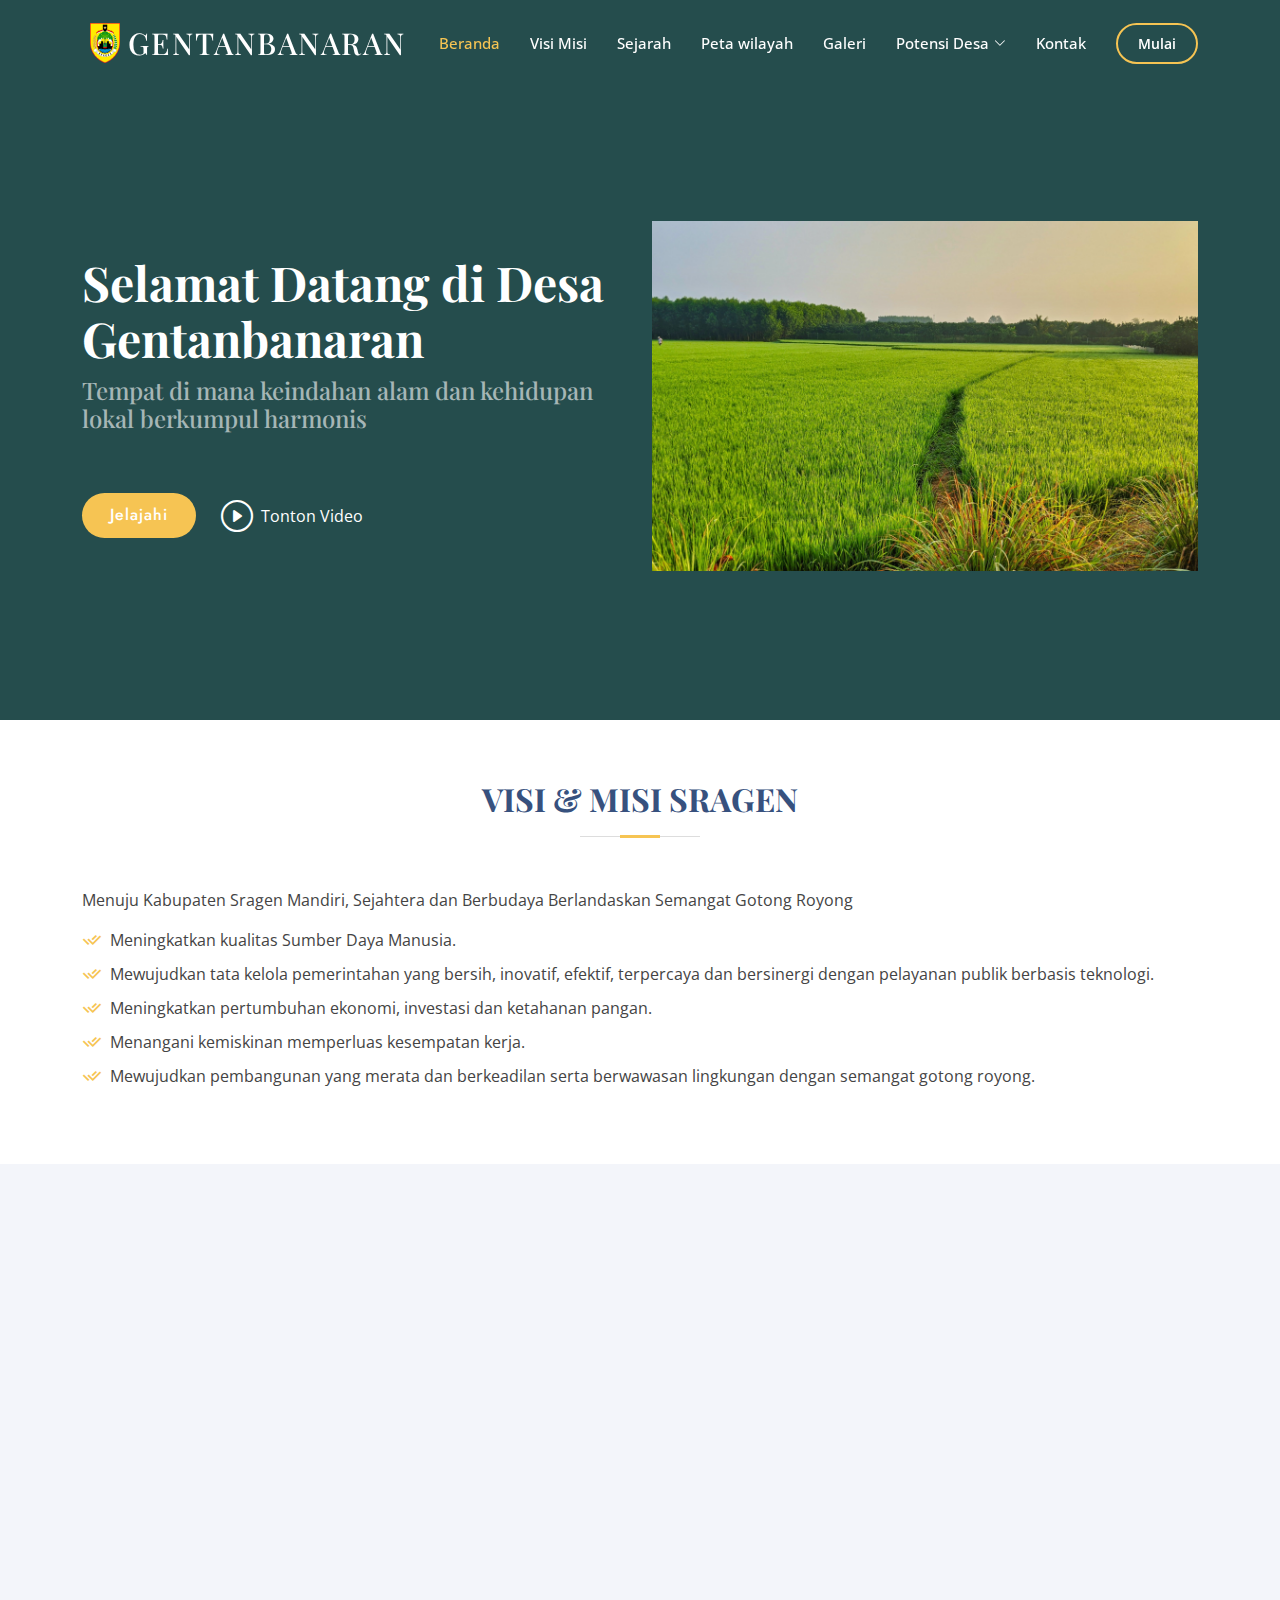
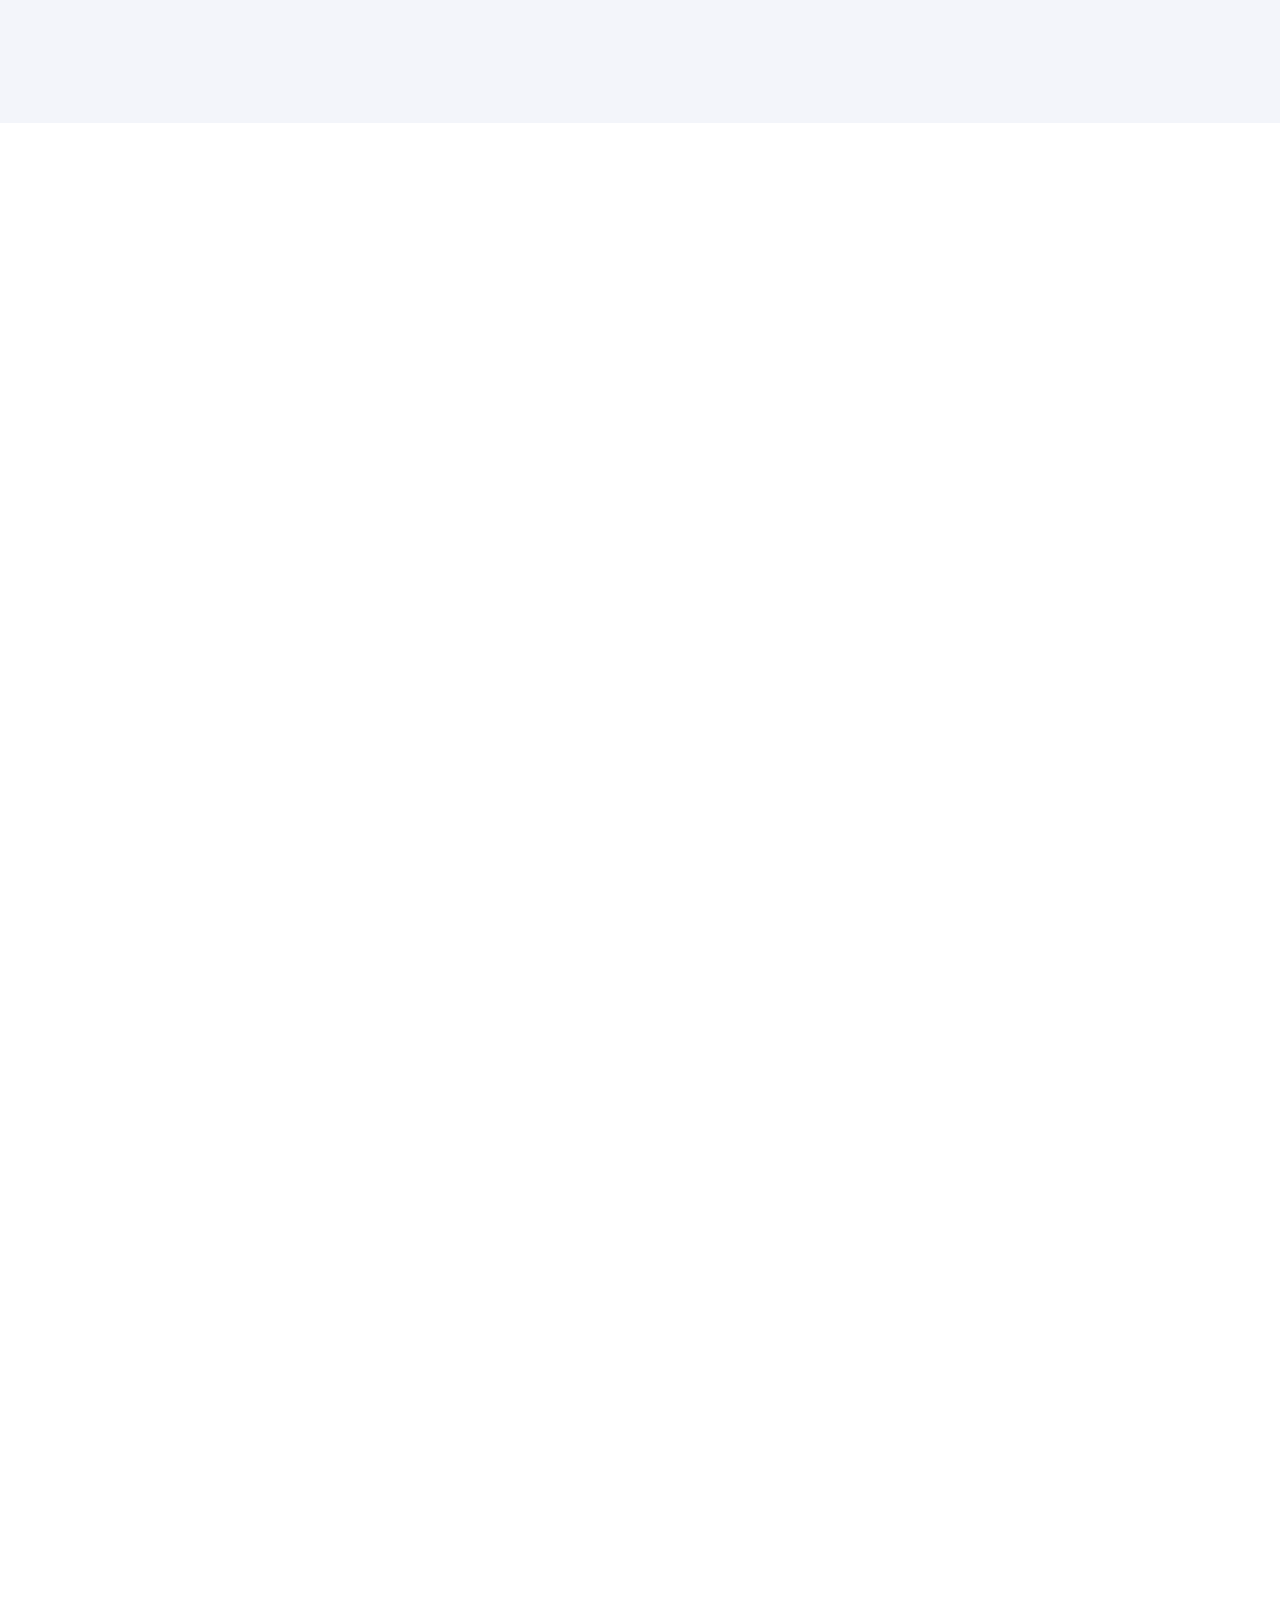
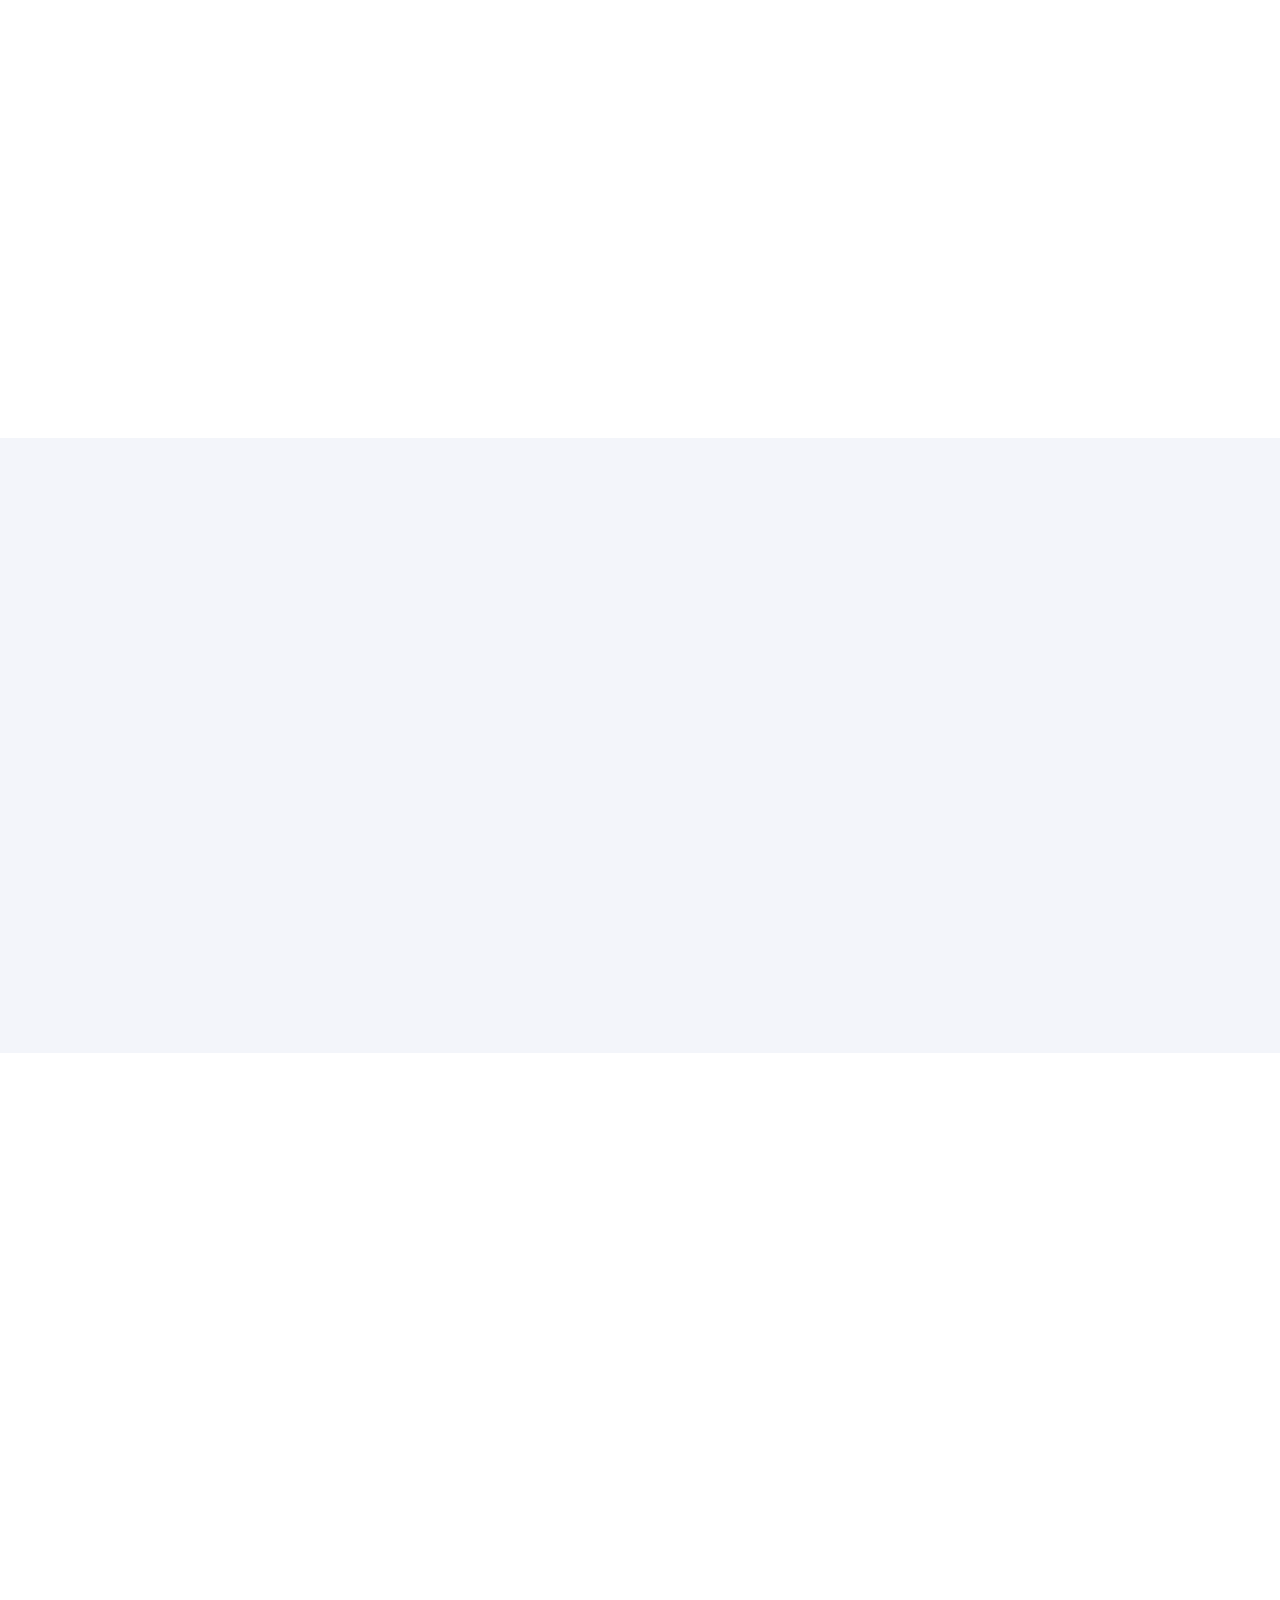
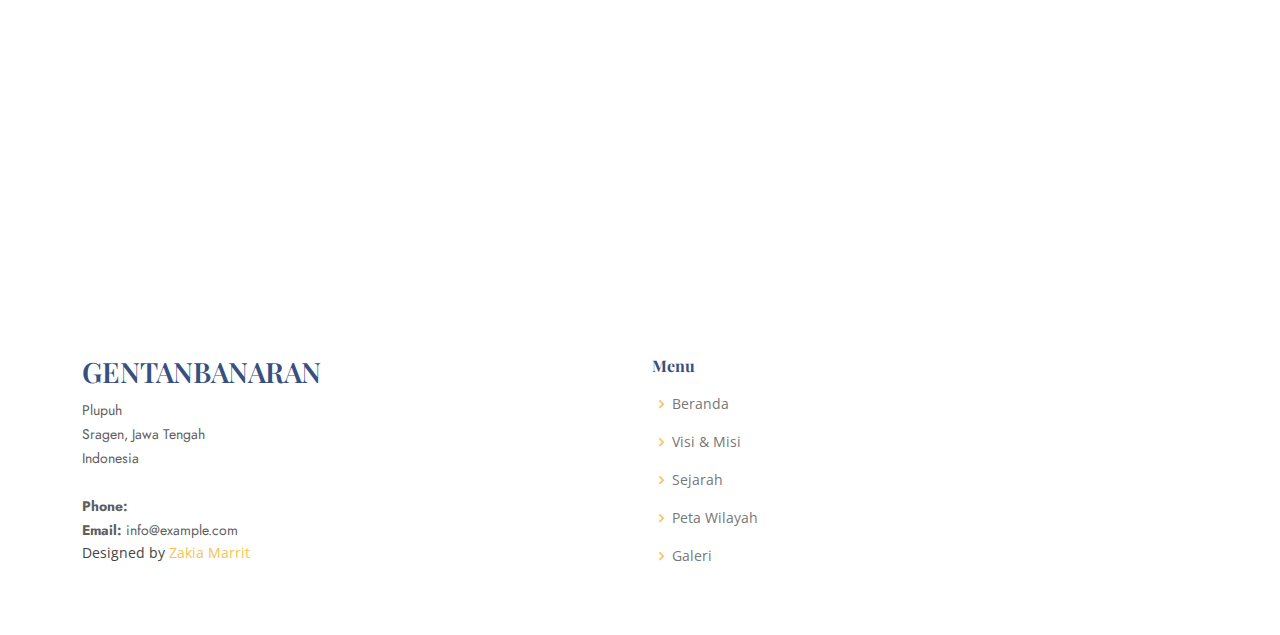
<file: index.html>
<!DOCTYPE html>
<html lang="en">
  <head>
    <meta charset="utf-8" />
    <meta content="width=device-width, initial-scale=1.0" name="viewport" />

    <title>Website Gentanbanaran</title>
    <meta content="" name="description" />
    <meta content="" name="keywords" />

    <!-- Favicons -->
    <link href="assets/img/sragen.png" rel="sragen" />
    <link href="assets/img/sragen.png" rel="sragen" />

    <!-- Google Fonts -->
    <link href="https://fonts.googleapis.com/css?family=Open+Sans:300,300i,400,400i,600,600i,700,700i|Jost:300,300i,400,400i,500,500i,600,600i,700,700i|Poppins:300,300i,400,400i,500,500i,600,600i,700,700i" rel="stylesheet" />
    <link rel="preconnect" href="https://fonts.googleapis.com" />
    <link rel="preconnect" href="https://fonts.gstatic.com" crossorigin />
    <link href="https://fonts.googleapis.com/css2?family=DM+Sans:wght@400;500;700&family=Playfair+Display:ital,wght@0,400;0,500;0,600;0,700;0,800;0,900;1,400;1,500;1,600;1,700;1,800;1,900&display=swap" rel="stylesheet" />

    <!-- Vendor CSS Files -->
    <link href="assets/vendor/aos/aos.css" rel="stylesheet" />
    <link href="assets/vendor/bootstrap/css/bootstrap.min.css" rel="stylesheet" />
    <link href="assets/vendor/bootstrap-icons/bootstrap-icons.css" rel="stylesheet" />
    <link href="assets/vendor/boxicons/css/boxicons.min.css" rel="stylesheet" />
    <link href="assets/vendor/glightbox/css/glightbox.min.css" rel="stylesheet" />
    <link href="assets/vendor/remixicon/remixicon.css" rel="stylesheet" />
    <link href="assets/vendor/swiper/swiper-bundle.min.css" rel="stylesheet" />

    <!-- Template Main CSS File -->
    <link href="assets/css/style.css" rel="stylesheet" />
  </head>

  <body>
    <!-- ======= Header ======= -->
    <header id="header" class="fixed-top">
      <div class="container d-flex align-items-center">
        <a href="index.html" class="logo"><img src="assets/img/sragen.png" alt="" class="img-fluid m-2"></a>
        <h1 class="logo me-auto"><a href="index.html">Gentanbanaran</a></h1>
        <!-- Uncomment below if you prefer to use an image logo -->

        <nav id="navbar" class="navbar">
          <ul>
            <li><a class="nav-link scrollto active" href="#hero">Beranda</a></li>
            <li><a class="nav-link scrollto" href="#about">Visi Misi</a></li>
            <li><a class="nav-link scrollto" href="#services">Sejarah</a></li>
            <li><a class="nav-link scrollto" href="#portfolio">Peta wilayah</a></li>
            <li><a class="nav-link scrollto" href="#team">Galeri</a></li>
            <li class="dropdown">
              <a href="#"><span>Potensi Desa</span> <i class="bi bi-chevron-down"></i></a>
              <ul>
                <li><a href="#">Bonsai</a></li>
                <li class="dropdown">
                  <ul>
                    <li><a href="#">Deep Drop Down 1</a></li>
                    <li><a href="#">Deep Drop Down 2</a></li>
                    <li><a href="#">Deep Drop Down 3</a></li>
                    <li><a href="#">Deep Drop Down 4</a></li>
                    <li><a href="#">Deep Drop Down 5</a></li>
                  </ul>
                </li>
                <li><a href="#">Pertanian</a></li>
              </ul>
              
            </li>
            <li><a class="nav-link scrollto" href="#contact">Kontak</a></li>
            <li><a class="getstarted scrollto" href="#about">Mulai</a></li>
          </ul>
          <i class="bi bi-list mobile-nav-toggle"></i>
        </nav>
        <!-- .navbar -->
      </div>
    </header>
    <!-- End Header -->

    <!-- ======= Hero Section ======= -->
    <section id="hero" class="d-flex align-items-center">
      <div class="container">
        <div class="row">
          <div class="col-lg-6 d-flex flex-column justify-content-center pt-4 pt-lg-0 order-2 order-lg-1" data-aos="fade-up" data-aos-delay="200">
            <h1>Selamat Datang di Desa Gentanbanaran</h1>
            <h2>Tempat di mana keindahan alam dan kehidupan lokal berkumpul harmonis</h2>
            <div class="d-flex justify-content-center justify-content-lg-start">
              <a href="#about" class="btn-get-started scrollto">Jelajahi</a>
              <a href="" class="glightbox btn-watch-video"><i class="bi bi-play-circle"></i><span>Tonton Video</span></a>
            </div>
          </div>
          <div class="col-lg-6 order-1 order-lg-2 hero-img" data-aos="zoom-in" data-aos-delay="200">
            <img src="assets/img/sawah.png" class="img-fluid animated" alt="" />
          </div>
        </div>
      </div>
    </section>
    <!-- End Hero -->

    <main id="main">

      <!-- ======= VISI MISI Section ======= -->
      <section id="about" class="about">
        <div class="container" data-aos="fade-up">
          <div class="section-title">
            <h2>Visi & Misi Sragen</h2>
          </div>
          <div class="row content align-items-center">
            <div class="col-lg-12">
              <p>Menuju Kabupaten Sragen Mandiri, Sejahtera dan Berbudaya Berlandaskan Semangat Gotong Royong</p>
              <ul>
                <li><i class="ri-check-double-line"></i> Meningkatkan kualitas Sumber Daya Manusia.</li>
                <li><i class="ri-check-double-line"></i> Mewujudkan tata kelola pemerintahan yang bersih, inovatif, efektif, terpercaya dan bersinergi dengan pelayanan publik berbasis teknologi.</li>
                <li><i class="ri-check-double-line"></i> Meningkatkan pertumbuhan ekonomi, investasi dan ketahanan pangan.</li>
                <li><i class="ri-check-double-line"></i> Menangani kemiskinan memperluas kesempatan kerja.</li>
                <li><i class="ri-check-double-line"></i> Mewujudkan pembangunan yang merata dan berkeadilan serta berwawasan lingkungan dengan semangat gotong royong.</li>
              </ul>
            </div>
            <!-- <div class="col-lg-6 pt-4 pt-lg-0">
              <ul>
                <li><i class="ri-check-double-line"></i> Meningkatkan kualitas Sumber Daya Manusia.</li>
                <li><i class="ri-check-double-line"></i> Mewujudkan tata kelola pemerintahan yang bersih, inovatif, efektif, terpercaya dan bersinergi dengan pelayanan publik berbasis teknologi.</li>
                <li><i class="ri-check-double-line"></i> Meningkatkan pertumbuhan ekonomi, investasi dan ketahanan pangan.</li>
                <li><i class="ri-check-double-line"></i> Menangani kemiskinan memperluas kesempatan kerja.</li>
                <li><i class="ri-check-double-line"></i> Mewujudkan pembangunan yang merata dan berkeadilan serta berwawasan lingkungan dengan semangat gotong royong.</li>
              </ul>
              <a href="#" class="btn-learn-more">Learn More</a>
            </div> -->
          </div>
        </div>
      </section>
      <!-- End About Us Section -->

      <!-- ======= Sejarah Section ======= -->
      <section id="services" class="services section-bg">
        <div class="container" data-aos="fade-up">
          <div class="section-title">
            <h2>SEJARAH</h2>
            <p>Gentan Banaran adalah desa di kecamatan Plupuh, Sragen, Jawa Tengah, Indonesia.</p>
          </div>

          <div class="row">
            <div class="col-xl-4 col-md-4 d-flex align-items-stretch" data-aos="zoom-in" data-aos-delay="100">
              <div class="icon-box">
                <div class="icon"><i class="bx bxl-dribbble"></i></div>
                <h4><a href="">Lembaga Pendidikan</a></h4>
                <ul>
                  <li>SD Negeri Gentan Banaran 1</li>
                  <li>SD Negeri Gentan Banaran 2</li>
                </ul>
              </div>
            </div>

            <div class="col-xl-4 col-md-4 d-flex align-items-stretch mt-4 mt-md-0" data-aos="zoom-in" data-aos-delay="200">
              <div class="icon-box">
                <div class="icon"><i class="bx bx-file"></i></div>
                <h4><a href="">Pembagian Wilayah</a></h4>
                <div class="row content">
                  <div class="col-lg-6">
                    <ul>
                      <li>Bandung</li>
                      <li>Driyan</li>
                      <li>Jagan</li>
                      <li>Janggranan</li>
                    </ul>
                  </div>
                  <div class="col-lg-6">
                    <ul>
                      <li>Karangasem</li>
                      <li>Ngadirejo</li>
                      <li>Kangkung</li>
                    </ul>
                  </div>
                </div>
              </div>
            </div>

            <div class="col-xl-4 col-md-4 d-flex align-items-stretch mt-4 mt-xl-0" data-aos="zoom-in" data-aos-delay="300">
              <div class="icon-box">
                <div class="icon"><i class="bx bx-tachometer"></i></div>
                <h4><a href="">Mata Pencaharian Utama</a></h4>
                <p>Mata Pencaharian Utama masyarakat Desa Gentanbanaran adalah petani, baik padi, jagung dan lainnya.</p>
              </div>
            </div>

          </div>
        </div>
      </section>
      <!-- End Services Section -->

      <!-- ======= Portfolio Section ======= -->
      <section id="portfolio" class="portfolio">
        <div class="container" data-aos="fade-up">
          <div class="section-title">
            <h2>Peta Wilayah</h2>
            <p>
              Peta wilayah adalah representasi grafis atau visual dari suatu wilayah atau area geografis. Peta wilayah biasanya mencakup batas-batas administratif seperti negara, provinsi, kabupaten, kota, atau desa. Peta wilayah menyajikan
              informasi tentang tata letak, struktur, dan fitur-fitur penting di wilayah tersebut, seperti jalan, sungai, gunung, dan bangunan. Peta wilayah digunakan untuk navigasi, pemetaan, analisis geografis, perencanaan perkotaan,
              penelitian, dan tujuan informasi lainnya.
            </p>
            <div class="row mt-4">
              <!-- <div class="container col-lg-8">
                <iframe
                  src="https://www.google.com/maps/embed?pb=!1m18!1m12!1m3!1d15825.519650793214!2d110.91796521451768!3d-7.423139931397517!2m3!1f0!2f0!3f0!3m2!1i1024!2i768!4f13.1!3m3!1m2!1s0x2e7a053f0d521d53%3A0x5027a76e355b1a0!2sGentanbanaran%2C%20Plupuh%2C%20Sragen%20Regency%2C%20Central%20Java!5e0!3m2!1sen!2sid!4v1689237536486!5m2!1sen!2sid"
                  width="400"
                  height="300"
                  style="border: 0; width: 100%; height: 290px"
                  allowfullscreen=""
                  loading="lazy"
                  referrerpolicy="no-referrer-when-downgrade"
                ></iframe>
              </div> -->
              <div class="col-lg-12">
                <img src="assets/img/peta.png" height="290px" alt="" />
              </div>
            </div>
          </div>

          <div class="section-title">
            <h2>Reportase</h2>
            <ul id="portfolio-flters" class="d-flex justify-content-center" data-aos="fade-up" data-aos-delay="100">
              <li data-filter="*" class="filter-active">Semua</li>
              <li data-filter=".filter-sd1">Edukasi</li>
              <li data-filter=".filter-sd2">Kesehatan</li>
              <li data-filter=".filter-pkk">PKK</li>
            </ul>
            <div class="row portfolio-container" data-aos="fade-up" data-aos-delay="200">
              <!-- REPORTASE OKTA 1 -->
              <div class="col-lg-4 col-md-6 portfolio-item filter-pkk">
                <div class="portfolio-img"><img src="assets/img/portfolio/proker-okta-1.png" class="img-fluid" alt="" /></div>
                <div class="portfolio-info">
                  <h4>Kreasi Berdaya Guna</h4>
                  <p>Mahasiswa KKN UNDIP Ajari Warga Ubah Minyak Jelantah Jadi Lilin Aromaterapi</p>
                  <a href="assets/img/portfolio/proker-okta-1.png" data-gallery="portfolioGallery" class="portfolio-lightbox preview-link" title="App 1"><i class="bx bx-plus"></i></a>
                  <a href="proker-okta-1.html" class="details-link" title="More Details"><i class="bx bx-link"></i></a>
                </div>
              </div>
                <!-- END OF REPORTASE OKTA 1 -->
              <div class="col-lg-4 col-md-6 portfolio-item filter-web">
                <div class="portfolio-img"><img src="assets/img/portfolio/portfolio-2.jpg" class="img-fluid" alt="" /></div>
                <div class="portfolio-info">
                  <h4>Web 3</h4>
                  <p>Web</p>
                  <a href="assets/img/portfolio/portfolio-2.jpg" data-gallery="portfolioGallery" class="portfolio-lightbox preview-link" title="Web 3"><i class="bx bx-plus"></i></a>
                  <a href="portfolio-details.html" class="details-link" title="More Details"><i class="bx bx-link"></i></a>
                </div>
              </div>
  
              <div class="col-lg-4 col-md-6 portfolio-item filter-app">
                <div class="portfolio-img"><img src="assets/img/portfolio/portfolio-3.jpg" class="img-fluid" alt="" /></div>
                <div class="portfolio-info">
                  <h4>App 2</h4>
                  <p>App</p>
                  <a href="assets/img/portfolio/portfolio-3.jpg" data-gallery="portfolioGallery" class="portfolio-lightbox preview-link" title="App 2"><i class="bx bx-plus"></i></a>
                  <a href="portfolio-details.html" class="details-link" title="More Details"><i class="bx bx-link"></i></a>
                </div>
              </div>
  
              <div class="col-lg-4 col-md-6 portfolio-item filter-card">
                <div class="portfolio-img"><img src="assets/img/portfolio/portfolio-4.jpg" class="img-fluid" alt="" /></div>
                <div class="portfolio-info">
                  <h4>Card 2</h4>
                  <p>Card</p>
                  <a href="assets/img/portfolio/portfolio-4.jpg" data-gallery="portfolioGallery" class="portfolio-lightbox preview-link" title="Card 2"><i class="bx bx-plus"></i></a>
                  <a href="portfolio-details.html" class="details-link" title="More Details"><i class="bx bx-link"></i></a>
                </div>
              </div>
  
              <div class="col-lg-4 col-md-6 portfolio-item filter-web">
                <div class="portfolio-img"><img src="assets/img/portfolio/portfolio-5.jpg" class="img-fluid" alt="" /></div>
                <div class="portfolio-info">
                  <h4>Web 2</h4>
                  <p>Web</p>
                  <a href="assets/img/portfolio/portfolio-5.jpg" data-gallery="portfolioGallery" class="portfolio-lightbox preview-link" title="Web 2"><i class="bx bx-plus"></i></a>
                  <a href="portfolio-details.html" class="details-link" title="More Details"><i class="bx bx-link"></i></a>
                </div>
              </div>
  
              <div class="col-lg-4 col-md-6 portfolio-item filter-app">
                <div class="portfolio-img"><img src="assets/img/portfolio/portfolio-6.jpg" class="img-fluid" alt="" /></div>
                <div class="portfolio-info">
                  <h4>App 3</h4>
                  <p>App</p>
                  <a href="assets/img/portfolio/portfolio-6.jpg" data-gallery="portfolioGallery" class="portfolio-lightbox preview-link" title="App 3"><i class="bx bx-plus"></i></a>
                  <a href="portfolio-details.html" class="details-link" title="More Details"><i class="bx bx-link"></i></a>
                </div>
              </div>
  
              <div class="col-lg-4 col-md-6 portfolio-item filter-card">
                <div class="portfolio-img"><img src="assets/img/portfolio/portfolio-7.jpg" class="img-fluid" alt="" /></div>
                <div class="portfolio-info">
                  <h4>Card 1</h4>
                  <p>Card</p>
                  <a href="assets/img/portfolio/portfolio-7.jpg" data-gallery="portfolioGallery" class="portfolio-lightbox preview-link" title="Card 1"><i class="bx bx-plus"></i></a>
                  <a href="portfolio-details.html" class="details-link" title="More Details"><i class="bx bx-link"></i></a>
                </div>
              </div>
  
              <div class="col-lg-4 col-md-6 portfolio-item filter-card">
                <div class="portfolio-img"><img src="assets/img/portfolio/portfolio-8.jpg" class="img-fluid" alt="" /></div>
                <div class="portfolio-info">
                  <h4>Card 3</h4>
                  <p>Card</p>
                  <a href="assets/img/portfolio/portfolio-8.jpg" data-gallery="portfolioGallery" class="portfolio-lightbox preview-link" title="Card 3"><i class="bx bx-plus"></i></a>
                  <a href="portfolio-details.html" class="details-link" title="More Details"><i class="bx bx-link"></i></a>
                </div>
              </div>
  
              <div class="col-lg-4 col-md-6 portfolio-item filter-web">
                <div class="portfolio-img"><img src="assets/img/portfolio/portfolio-9.jpg" class="img-fluid" alt="" /></div>
                <div class="portfolio-info">
                  <h4>Web 3</h4>
                  <p>Web</p>
                  <a href="assets/img/portfolio/portfolio-9.jpg" data-gallery="portfolioGallery" class="portfolio-lightbox preview-link" title="Web 3"><i class="bx bx-plus"></i></a>
                  <a href="portfolio-details.html" class="details-link" title="More Details"><i class="bx bx-link"></i></a>
                </div>
              </div>
            </div>
  
          </div>


        </div>
      </section>
      <!-- End Portfolio Section

      <!-- ======= Team Section ======= -->
      <section id="team" class="team section-bg">
        <div class="container" data-aos="fade-up">
          <div class="section-title">
            <h2>Galeri</h2>
          </div>
          <div class="row">
            <div class="col-lg-3 mt-2" data-aos="zoom-in" data-aos-delay="100">
              <div class="member d-flex align-items-start">
                <div class="pic"><img src="assets/img/daud.jpg" class="img-fluid" alt="" /></div>
                <div class="member-info">
                  <h6>Daud Padi Sore Hari</h6>
                  </div>
              </div>
            </div>
            <div class="col-lg-3 mt-2" data-aos="zoom-in" data-aos-delay="100">
              <div class="member d-flex align-items-start">
                <div class="pic"><img src="assets/img/posyandu-1.png" class="img-fluid" alt="" /></div>
                <div class="member-info">
                  <h6>Posyandu untuk balita</h6>
                  </div>
              </div>
            </div>
            <div class="col-lg-3 mt-2" data-aos="zoom-in" data-aos-delay="100">
              <div class="member d-flex align-items-start">
                <div class="pic"><img src="assets/img/posyandu-2.png" class="img-fluid" alt="" /></div>
                <div class="member-info">
                  <h6>Posyandu untuk balita</h6>
                  </div>
              </div>
            </div>
            <div class="col-lg-3 mt-2" data-aos="zoom-in" data-aos-delay="100">
              <div class="member d-flex align-items-start">
                <div class="pic"><img src="assets/img/daud.jpg" class="img-fluid" alt="" /></div>
                <div class="member-info">
                  <h6>Daud Padi Sore Hari</h6>
                  </div>
              </div>
            </div>
            <div class="col-lg-3 mt-2" data-aos="zoom-in" data-aos-delay="100">
              <div class="member d-flex align-items-start">
                <div class="pic"><img src="assets/img/proker.jpg" class="img-fluid" alt="" /></div>
                <div class="member-info">
                  <h6>Pekalsanaan Program Kerja oleh KKN UNDIP TIM II 2023</h6>
                  </div>
              </div>
            </div>
            <div class="col-lg-3 mt-2" data-aos="zoom-in" data-aos-delay="100">
              <div class="member d-flex align-items-start">
                <div class="pic"><img src="assets/img/daud-2.png" class="img-fluid" alt="" /></div>
                <div class="member-info">
                  <h6>Daud Padi Sore Hari</h6>
                  </div>
              </div>
            </div>

            <div class="col-lg-3 mt-2" data-aos="zoom-in" data-aos-delay="100">
              <div class="member d-flex align-items-start">
                <div class="pic"><img src="assets/img/proker-2.jpg" class="img-fluid" alt="" /></div>
                <div class="member-info">
                  <h6>Program Kerja KKN UNDIP TIM II 2023</h6>
                  </div>
              </div>
            </div>
          </div>
        </div>
      </section>
      <!-- End Team Section -->

      <!-- ======= Contact Section ======= -->
      <section id="contact" class="contact">
        <div class="container" data-aos="fade-up">
          <div class="section-title">
            <h2>Kontak</h2>
          </div>

          <div class="row">
            <div class="col-lg-12 d-flex align-items-stretch">
              <div class="info">
                <div class="address">
                  <i class="bi bi-geo-alt"></i>
                  <h4>Lokasi:</h4>
                  <p>Plupuh, Sragen, Jawa Tengah</p>
                </div>

                <div class="email">
                  <i class="bi bi-envelope"></i>
                  <h4>Email:</h4>
                  <p>info@example.com</p>
                </div>

                <div class="phone">
                  <i class="bi bi-phone"></i>
                  <h4>Call:</h4>
                  <p>+1 5589 55488 55s</p>
                </div>
                <iframe
                  src="https://www.google.com/maps/embed?pb=!1m18!1m12!1m3!1d15825.519650793214!2d110.91796521451768!3d-7.423139931397517!2m3!1f0!2f0!3f0!3m2!1i1024!2i768!4f13.1!3m3!1m2!1s0x2e7a053f0d521d53%3A0x5027a76e355b1a0!2sGentanbanaran%2C%20Plupuh%2C%20Sragen%20Regency%2C%20Central%20Java!5e0!3m2!1sen!2sid!4v1689237536486!5m2!1sen!2sid"
                  width="400"
                  height="300"
                  style="border: 0; width: 100%; height: 290px"
                  allowfullscreen=""
                  loading="lazy"
                  referrerpolicy="no-referrer-when-downgrade"
                ></iframe>
              </div>
            </div>
          </div>
        </div>
      </section>
      <!-- End Contact Section -->
    </main>
    <!-- End #main -->

    <!-- ======= Footer ======= -->
    <footer id="footer">
      <div class="footer-top">
        <div class="container">
          <div class="row">
            <div class="col-lg-6 col-md-6 footer-contact">
              <h3>Gentanbanaran</h3>
              <p>
                Plupuh <br />
                Sragen, Jawa Tengah<br />
                Indonesia <br /><br />
                <strong>Phone:</strong><br />
                <strong>Email:</strong> info@example.com<br />
              </p>
              Designed by <a href="https://www.instagram.com/zakiaao/">Zakia Marrit</a>
            </div>

            <div class="col-lg-6 col-md-6 footer-links">
              <h4>Menu</h4>
              <ul>
                <li><i class="bx bx-chevron-right"></i> <a href="#">Beranda</a></li>
                <li><i class="bx bx-chevron-right"></i> <a href="#">Visi & Misi</a></li>
                <li><i class="bx bx-chevron-right"></i> <a href="#">Sejarah</a></li>
                <li><i class="bx bx-chevron-right"></i> <a href="#">Peta Wilayah</a></li>
                <li><i class="bx bx-chevron-right"></i> <a href="#">Galeri</a></li>
              </ul>
            </div>

            <!-- <div class="col-lg-3 col-md-6 footer-links">
              <h4>Our Social Networks</h4>
              <p>Cras fermentum odio eu feugiat lide par naso tierra videa magna derita valies</p>
              <div class="social-links mt-3">
                <a href="#" class="twitter"><i class="bx bxl-twitter"></i></a>
                <a href="#" class="facebook"><i class="bx bxl-facebook"></i></a>
                <a href="#" class="instagram"><i class="bx bxl-instagram"></i></a>
                <a href="#" class="google-plus"><i class="bx bxl-skype"></i></a>
                <a href="#" class="linkedin"><i class="bx bxl-linkedin"></i></a>
              </div>
            </div>
          </div>
        </div>
      </div>

      <div class="container footer-bottom clearfix">
        <div class="copyright">
          &copy; Copyright <strong><span>GENTANBANARAN</span></strong
          >. All Rights Reserved
        </div>
        <div class="credits">
          <!-- All the links in the footer should remain intact. -->
          <!-- You can delete the links only if you purchased the pro version. -->
          <!-- Licensing information: https://bootstrapmade.com/license/ -->
          <!-- Purchase the pro version with working PHP/AJAX contact form: https://bootstrapmade.com/arsha-free-bootstrap-html-template-corporate/ -->
        </div>
      </div>
    </footer>
    <!-- End Footer -->

    <div id="preloader"></div>
    <a href="#" class="back-to-top d-flex align-items-center justify-content-center"><i class="bi bi-arrow-up-short"></i></a>

    <!-- Vendor JS Files -->
    <script src="assets/vendor/aos/aos.js"></script>
    <script src="assets/vendor/bootstrap/js/bootstrap.bundle.min.js"></script>
    <script src="assets/vendor/glightbox/js/glightbox.min.js"></script>
    <script src="assets/vendor/isotope-layout/isotope.pkgd.min.js"></script>
    <script src="assets/vendor/swiper/swiper-bundle.min.js"></script>
    <script src="assets/vendor/waypoints/noframework.waypoints.js"></script>
    <script src="assets/vendor/php-email-form/validate.js"></script>

    <!-- Template Main JS File -->
    <script src="assets/js/main.js"></script>
  </body>
</html>
</file>
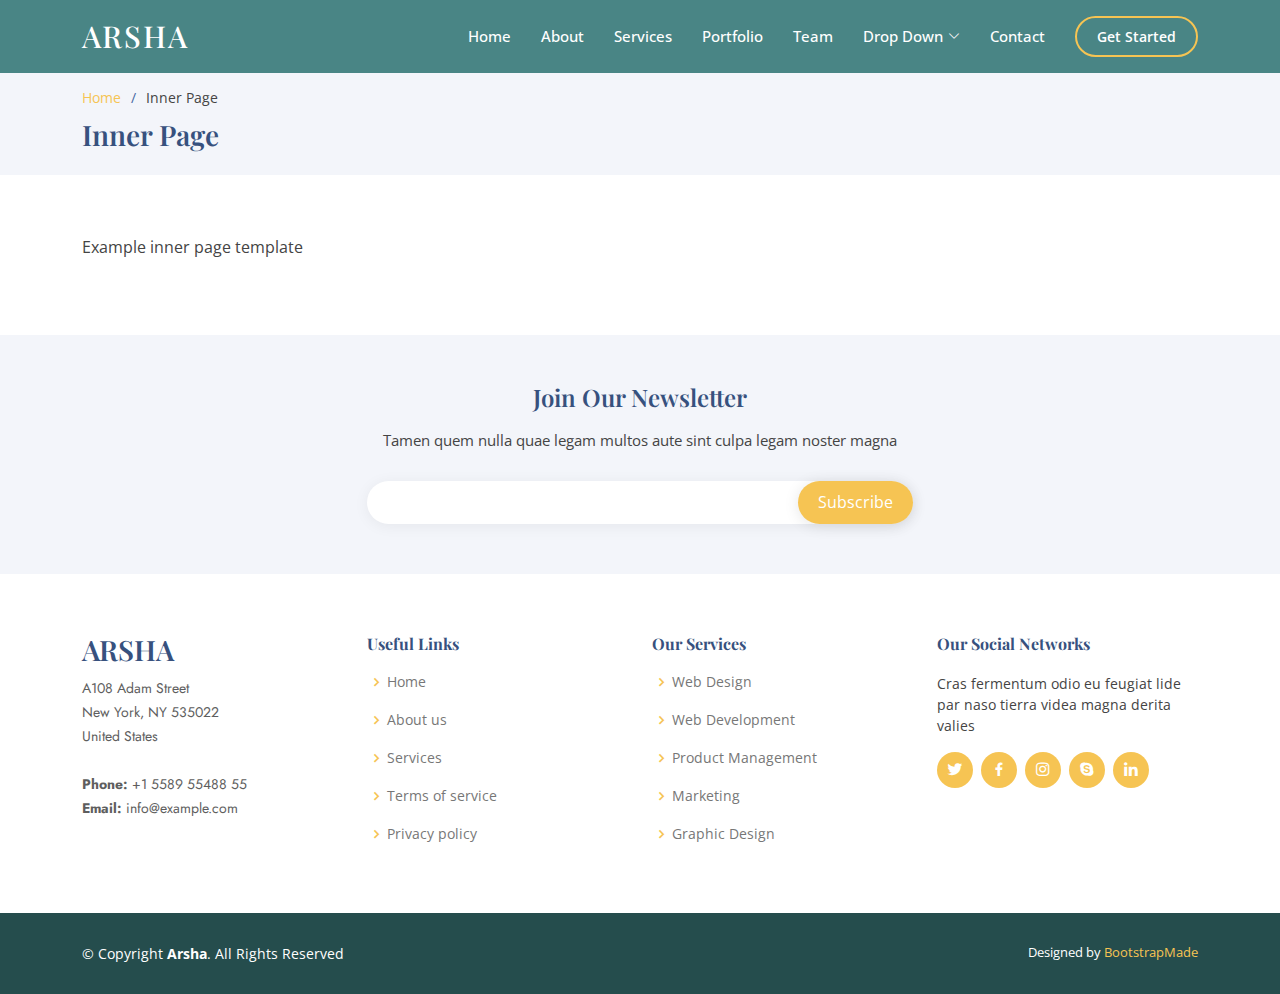
<file: inner-page.html>
<!DOCTYPE html>
<html lang="en">
  <head>
    <meta charset="utf-8" />
    <meta content="width=device-width, initial-scale=1.0" name="viewport" />

    <title>Inner Page - Arsha Bootstrap Template</title>
    <meta content="" name="description" />
    <meta content="" name="keywords" />

    <!-- Favicons -->
    <link href="assets/img/sragen.png" rel="sragen" />
    <link href="assets/img/sragen.png" rel="sragen" />

    <!-- Google Fonts -->
    <link href="https://fonts.googleapis.com/css?family=Open+Sans:300,300i,400,400i,600,600i,700,700i|Jost:300,300i,400,400i,500,500i,600,600i,700,700i|Poppins:300,300i,400,400i,500,500i,600,600i,700,700i" rel="stylesheet" />
    <link rel="preconnect" href="https://fonts.googleapis.com" />
    <link rel="preconnect" href="https://fonts.gstatic.com" crossorigin />
    <link href="https://fonts.googleapis.com/css2?family=DM+Sans:wght@400;500;700&family=Playfair+Display:ital,wght@0,400;0,500;0,600;0,700;0,800;0,900;1,400;1,500;1,600;1,700;1,800;1,900&display=swap" rel="stylesheet" />

    <!-- Vendor CSS Files -->
    <link href="assets/vendor/aos/aos.css" rel="stylesheet" />
    <link href="assets/vendor/bootstrap/css/bootstrap.min.css" rel="stylesheet" />
    <link href="assets/vendor/bootstrap-icons/bootstrap-icons.css" rel="stylesheet" />
    <link href="assets/vendor/boxicons/css/boxicons.min.css" rel="stylesheet" />
    <link href="assets/vendor/glightbox/css/glightbox.min.css" rel="stylesheet" />
    <link href="assets/vendor/remixicon/remixicon.css" rel="stylesheet" />
    <link href="assets/vendor/swiper/swiper-bundle.min.css" rel="stylesheet" />

    <!-- Template Main CSS File -->
    <link href="assets/css/style.css" rel="stylesheet" />

    <!-- =======================================================
  * Template Name: Arsha
  * Updated: Jul 05 2023 with Bootstrap v5.3.0
  * Template URL: https://bootstrapmade.com/arsha-free-bootstrap-html-template-corporate/
  * Author: BootstrapMade.com
  * License: https://bootstrapmade.com/license/
  ======================================================== -->
  </head>

  <body>
    <!-- ======= Header ======= -->
    <header id="header" class="fixed-top header-inner-pages">
      <div class="container d-flex align-items-center">
        <h1 class="logo me-auto"><a href="index.html">Arsha</a></h1>
        <!-- Uncomment below if you prefer to use an image logo -->
        <!-- <a href="index.html" class="logo me-auto"><img src="assets/img/logo.png" alt="" class="img-fluid"></a>-->

        <nav id="navbar" class="navbar">
          <ul>
            <li><a class="nav-link scrollto" href="#hero">Home</a></li>
            <li><a class="nav-link scrollto" href="#about">About</a></li>
            <li><a class="nav-link scrollto" href="#services">Services</a></li>
            <li><a class="nav-link scrollto" href="#portfolio">Portfolio</a></li>
            <li><a class="nav-link scrollto" href="#team">Team</a></li>
            <li class="dropdown">
              <a href="#"><span>Drop Down</span> <i class="bi bi-chevron-down"></i></a>
              <ul>
                <li><a href="#">Drop Down 1</a></li>
                <li class="dropdown">
                  <a href="#"><span>Deep Drop Down</span> <i class="bi bi-chevron-right"></i></a>
                  <ul>
                    <li><a href="#">Deep Drop Down 1</a></li>
                    <li><a href="#">Deep Drop Down 2</a></li>
                    <li><a href="#">Deep Drop Down 3</a></li>
                    <li><a href="#">Deep Drop Down 4</a></li>
                    <li><a href="#">Deep Drop Down 5</a></li>
                  </ul>
                </li>
                <li><a href="#">Drop Down 2</a></li>
                <li><a href="#">Drop Down 3</a></li>
                <li><a href="#">Drop Down 4</a></li>
              </ul>
            </li>
            <li><a class="nav-link scrollto" href="#contact">Contact</a></li>
            <li><a class="getstarted scrollto" href="#about">Get Started</a></li>
          </ul>
          <i class="bi bi-list mobile-nav-toggle"></i>
        </nav>
        <!-- .navbar -->
      </div>
    </header>
    <!-- End Header -->

    <main id="main">
      <!-- ======= Breadcrumbs ======= -->
      <section id="breadcrumbs" class="breadcrumbs">
        <div class="container">
          <ol>
            <li><a href="index.html">Home</a></li>
            <li>Inner Page</li>
          </ol>
          <h2>Inner Page</h2>
        </div>
      </section>
      <!-- End Breadcrumbs -->

      <section class="inner-page">
        <div class="container">
          <p>Example inner page template</p>
        </div>
      </section>
    </main>
    <!-- End #main -->

    <!-- ======= Footer ======= -->
    <footer id="footer">
      <div class="footer-newsletter">
        <div class="container">
          <div class="row justify-content-center">
            <div class="col-lg-6">
              <h4>Join Our Newsletter</h4>
              <p>Tamen quem nulla quae legam multos aute sint culpa legam noster magna</p>
              <form action="" method="post"><input type="email" name="email" /><input type="submit" value="Subscribe" /></form>
            </div>
          </div>
        </div>
      </div>

      <div class="footer-top">
        <div class="container">
          <div class="row">
            <div class="col-lg-3 col-md-6 footer-contact">
              <h3>Arsha</h3>
              <p>
                A108 Adam Street <br />
                New York, NY 535022<br />
                United States <br /><br />
                <strong>Phone:</strong> +1 5589 55488 55<br />
                <strong>Email:</strong> info@example.com<br />
              </p>
            </div>

            <div class="col-lg-3 col-md-6 footer-links">
              <h4>Useful Links</h4>
              <ul>
                <li><i class="bx bx-chevron-right"></i> <a href="#">Home</a></li>
                <li><i class="bx bx-chevron-right"></i> <a href="#">About us</a></li>
                <li><i class="bx bx-chevron-right"></i> <a href="#">Services</a></li>
                <li><i class="bx bx-chevron-right"></i> <a href="#">Terms of service</a></li>
                <li><i class="bx bx-chevron-right"></i> <a href="#">Privacy policy</a></li>
              </ul>
            </div>

            <div class="col-lg-3 col-md-6 footer-links">
              <h4>Our Services</h4>
              <ul>
                <li><i class="bx bx-chevron-right"></i> <a href="#">Web Design</a></li>
                <li><i class="bx bx-chevron-right"></i> <a href="#">Web Development</a></li>
                <li><i class="bx bx-chevron-right"></i> <a href="#">Product Management</a></li>
                <li><i class="bx bx-chevron-right"></i> <a href="#">Marketing</a></li>
                <li><i class="bx bx-chevron-right"></i> <a href="#">Graphic Design</a></li>
              </ul>
            </div>

            <div class="col-lg-3 col-md-6 footer-links">
              <h4>Our Social Networks</h4>
              <p>Cras fermentum odio eu feugiat lide par naso tierra videa magna derita valies</p>
              <div class="social-links mt-3">
                <a href="#" class="twitter"><i class="bx bxl-twitter"></i></a>
                <a href="#" class="facebook"><i class="bx bxl-facebook"></i></a>
                <a href="#" class="instagram"><i class="bx bxl-instagram"></i></a>
                <a href="#" class="google-plus"><i class="bx bxl-skype"></i></a>
                <a href="#" class="linkedin"><i class="bx bxl-linkedin"></i></a>
              </div>
            </div>
          </div>
        </div>
      </div>

      <div class="container footer-bottom clearfix">
        <div class="copyright">
          &copy; Copyright <strong><span>Arsha</span></strong
          >. All Rights Reserved
        </div>
        <div class="credits">
          <!-- All the links in the footer should remain intact. -->
          <!-- You can delete the links only if you purchased the pro version. -->
          <!-- Licensing information: https://bootstrapmade.com/license/ -->
          <!-- Purchase the pro version with working PHP/AJAX contact form: https://bootstrapmade.com/arsha-free-bootstrap-html-template-corporate/ -->
          Designed by <a href="https://bootstrapmade.com/">BootstrapMade</a>
        </div>
      </div>
    </footer>
    <!-- End Footer -->

    <div id="preloader"></div>
    <a href="#" class="back-to-top d-flex align-items-center justify-content-center"><i class="bi bi-arrow-up-short"></i></a>

    <!-- Vendor JS Files -->
    <script src="assets/vendor/aos/aos.js"></script>
    <script src="assets/vendor/bootstrap/js/bootstrap.bundle.min.js"></script>
    <script src="assets/vendor/glightbox/js/glightbox.min.js"></script>
    <script src="assets/vendor/isotope-layout/isotope.pkgd.min.js"></script>
    <script src="assets/vendor/swiper/swiper-bundle.min.js"></script>
    <script src="assets/vendor/waypoints/noframework.waypoints.js"></script>
    <script src="assets/vendor/php-email-form/validate.js"></script>

    <!-- Template Main JS File -->
    <script src="assets/js/main.js"></script>
  </body>
</html>
</file>
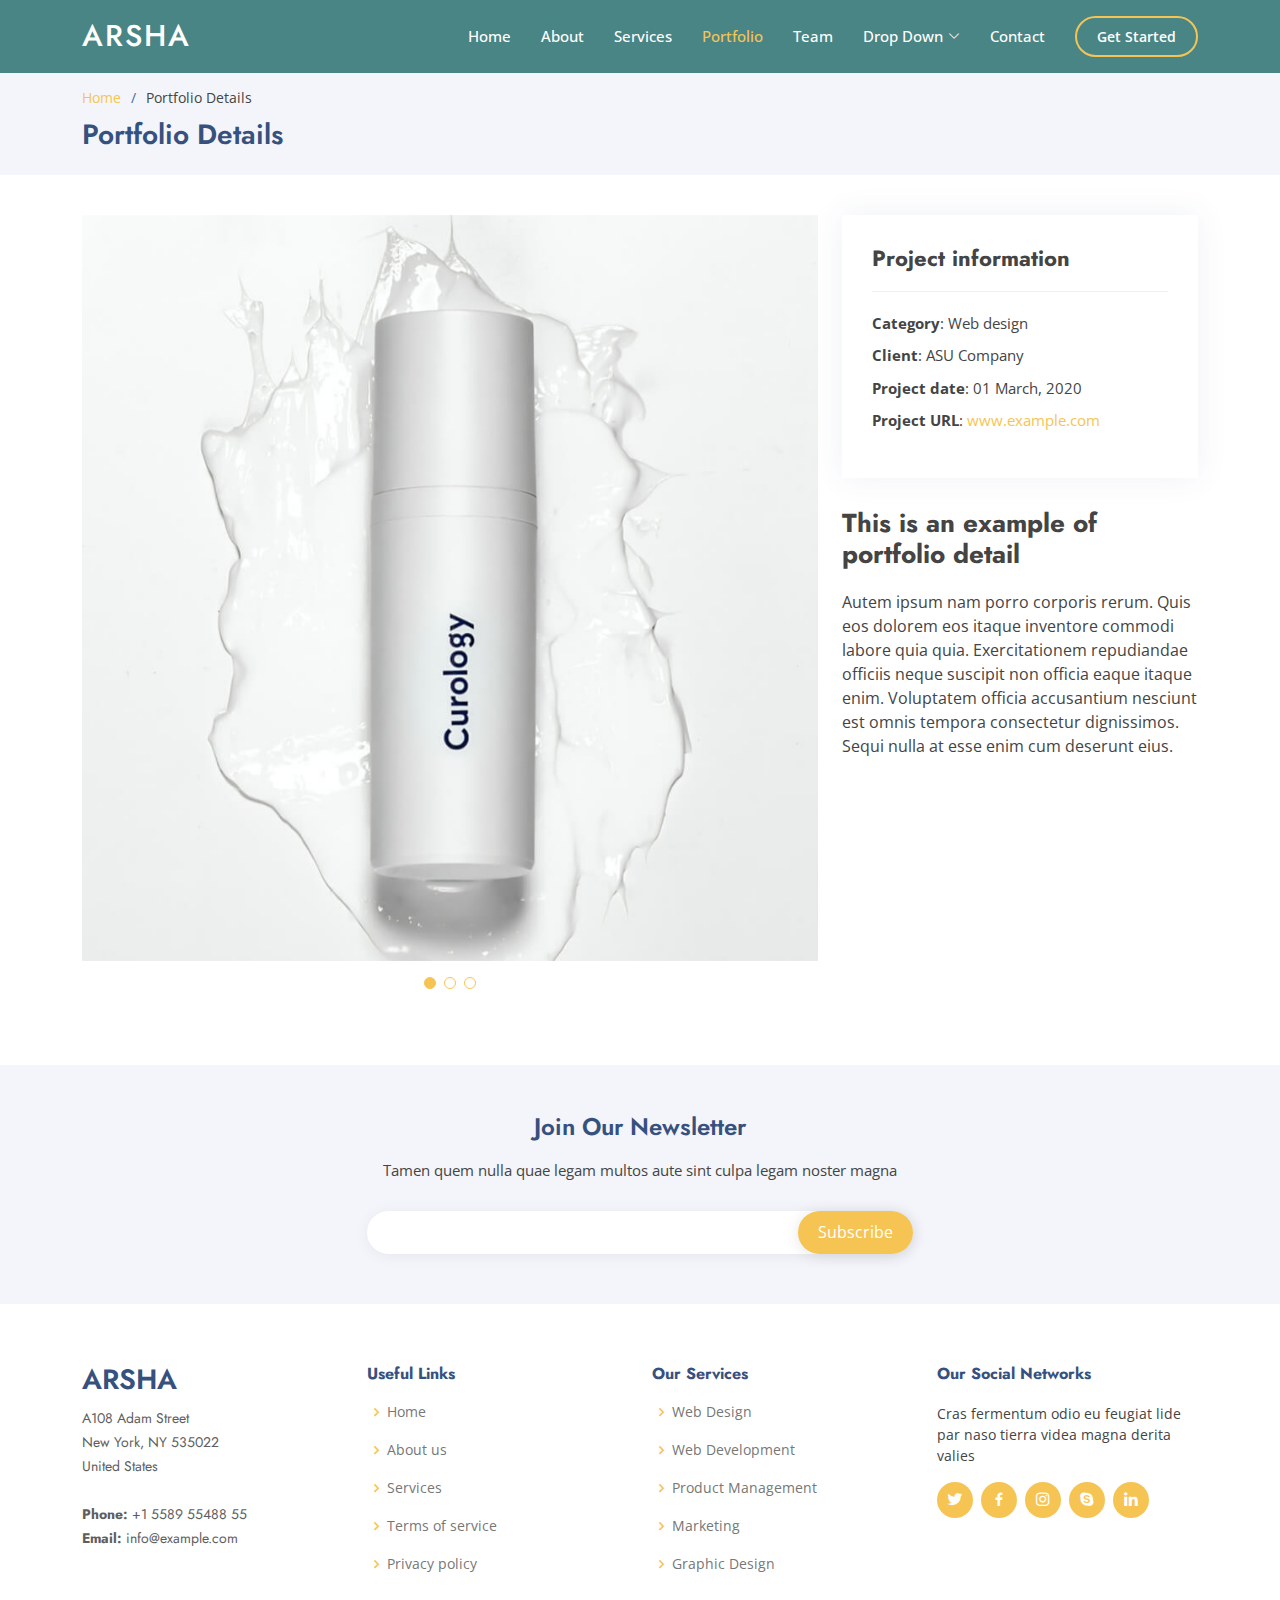
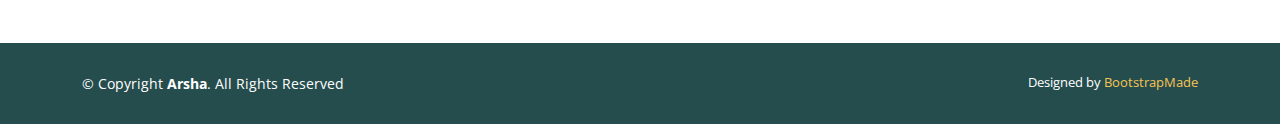
<file: portfolio-details.html>
<!DOCTYPE html>
<html lang="en">

<head>
  <meta charset="utf-8">
  <meta content="width=device-width, initial-scale=1.0" name="viewport">

  <title>Portfolio Details - Arsha Bootstrap Template</title>
  <meta content="" name="description">
  <meta content="" name="keywords">

  <!-- Favicons -->
  <link href="assets/img/favicon.png" rel="icon">
  <link href="assets/img/apple-touch-icon.png" rel="apple-touch-icon">

  <!-- Google Fonts -->
  <link href="https://fonts.googleapis.com/css?family=Open+Sans:300,300i,400,400i,600,600i,700,700i|Jost:300,300i,400,400i,500,500i,600,600i,700,700i|Poppins:300,300i,400,400i,500,500i,600,600i,700,700i" rel="stylesheet">

  <!-- Vendor CSS Files -->
  <link href="assets/vendor/aos/aos.css" rel="stylesheet">
  <link href="assets/vendor/bootstrap/css/bootstrap.min.css" rel="stylesheet">
  <link href="assets/vendor/bootstrap-icons/bootstrap-icons.css" rel="stylesheet">
  <link href="assets/vendor/boxicons/css/boxicons.min.css" rel="stylesheet">
  <link href="assets/vendor/glightbox/css/glightbox.min.css" rel="stylesheet">
  <link href="assets/vendor/remixicon/remixicon.css" rel="stylesheet">
  <link href="assets/vendor/swiper/swiper-bundle.min.css" rel="stylesheet">

  <!-- Template Main CSS File -->
  <link href="assets/css/style.css" rel="stylesheet">

  <!-- =======================================================
  * Template Name: Arsha
  * Updated: Jul 05 2023 with Bootstrap v5.3.0
  * Template URL: https://bootstrapmade.com/arsha-free-bootstrap-html-template-corporate/
  * Author: BootstrapMade.com
  * License: https://bootstrapmade.com/license/
  ======================================================== -->
</head>

<body>

  <!-- ======= Header ======= -->
  <header id="header" class="fixed-top header-inner-pages">
    <div class="container d-flex align-items-center">

      <h1 class="logo me-auto"><a href="index.html">Arsha</a></h1>
      <!-- Uncomment below if you prefer to use an image logo -->
      <!-- <a href="index.html" class="logo me-auto"><img src="assets/img/logo.png" alt="" class="img-fluid"></a>-->

      <nav id="navbar" class="navbar">
        <ul>
          <li><a class="nav-link scrollto " href="#hero">Home</a></li>
          <li><a class="nav-link scrollto" href="#about">About</a></li>
          <li><a class="nav-link scrollto" href="#services">Services</a></li>
          <li><a class="nav-link  active scrollto" href="#portfolio">Portfolio</a></li>
          <li><a class="nav-link scrollto" href="#team">Team</a></li>
          <li class="dropdown"><a href="#"><span>Drop Down</span> <i class="bi bi-chevron-down"></i></a>
            <ul>
              <li><a href="#">Drop Down 1</a></li>
              <li class="dropdown"><a href="#"><span>Deep Drop Down</span> <i class="bi bi-chevron-right"></i></a>
                <ul>
                  <li><a href="#">Deep Drop Down 1</a></li>
                  <li><a href="#">Deep Drop Down 2</a></li>
                  <li><a href="#">Deep Drop Down 3</a></li>
                  <li><a href="#">Deep Drop Down 4</a></li>
                  <li><a href="#">Deep Drop Down 5</a></li>
                </ul>
              </li>
              <li><a href="#">Drop Down 2</a></li>
              <li><a href="#">Drop Down 3</a></li>
              <li><a href="#">Drop Down 4</a></li>
            </ul>
          </li>
          <li><a class="nav-link scrollto" href="#contact">Contact</a></li>
          <li><a class="getstarted scrollto" href="#about">Get Started</a></li>
        </ul>
        <i class="bi bi-list mobile-nav-toggle"></i>
      </nav><!-- .navbar -->

    </div>
  </header><!-- End Header -->

  <main id="main">

    <!-- ======= Breadcrumbs ======= -->
    <section id="breadcrumbs" class="breadcrumbs">
      <div class="container">

        <ol>
          <li><a href="index.html">Home</a></li>
          <li>Portfolio Details</li>
        </ol>
        <h2>Portfolio Details</h2>

      </div>
    </section><!-- End Breadcrumbs -->

    <!-- ======= Portfolio Details Section ======= -->
    <section id="portfolio-details" class="portfolio-details">
      <div class="container">

        <div class="row gy-4">

          <div class="col-lg-8">
            <div class="portfolio-details-slider swiper">
              <div class="swiper-wrapper align-items-center">

                <div class="swiper-slide">
                  <img src="assets/img/portfolio/portfolio-1.jpg" alt="">
                </div>

                <div class="swiper-slide">
                  <img src="assets/img/portfolio/portfolio-2.jpg" alt="">
                </div>

                <div class="swiper-slide">
                  <img src="assets/img/portfolio/portfolio-3.jpg" alt="">
                </div>

              </div>
              <div class="swiper-pagination"></div>
            </div>
          </div>

          <div class="col-lg-4">
            <div class="portfolio-info">
              <h3>Project information</h3>
              <ul>
                <li><strong>Category</strong>: Web design</li>
                <li><strong>Client</strong>: ASU Company</li>
                <li><strong>Project date</strong>: 01 March, 2020</li>
                <li><strong>Project URL</strong>: <a href="#">www.example.com</a></li>
              </ul>
            </div>
            <div class="portfolio-description">
              <h2>This is an example of portfolio detail</h2>
              <p>
                Autem ipsum nam porro corporis rerum. Quis eos dolorem eos itaque inventore commodi labore quia quia. Exercitationem repudiandae officiis neque suscipit non officia eaque itaque enim. Voluptatem officia accusantium nesciunt est omnis tempora consectetur dignissimos. Sequi nulla at esse enim cum deserunt eius.
              </p>
            </div>
          </div>

        </div>

      </div>
    </section><!-- End Portfolio Details Section -->

  </main><!-- End #main -->

  <!-- ======= Footer ======= -->
  <footer id="footer">

    <div class="footer-newsletter">
      <div class="container">
        <div class="row justify-content-center">
          <div class="col-lg-6">
            <h4>Join Our Newsletter</h4>
            <p>Tamen quem nulla quae legam multos aute sint culpa legam noster magna</p>
            <form action="" method="post">
              <input type="email" name="email"><input type="submit" value="Subscribe">
            </form>
          </div>
        </div>
      </div>
    </div>

    <div class="footer-top">
      <div class="container">
        <div class="row">

          <div class="col-lg-3 col-md-6 footer-contact">
            <h3>Arsha</h3>
            <p>
              A108 Adam Street <br>
              New York, NY 535022<br>
              United States <br><br>
              <strong>Phone:</strong> +1 5589 55488 55<br>
              <strong>Email:</strong> info@example.com<br>
            </p>
          </div>

          <div class="col-lg-3 col-md-6 footer-links">
            <h4>Useful Links</h4>
            <ul>
              <li><i class="bx bx-chevron-right"></i> <a href="#">Home</a></li>
              <li><i class="bx bx-chevron-right"></i> <a href="#">About us</a></li>
              <li><i class="bx bx-chevron-right"></i> <a href="#">Services</a></li>
              <li><i class="bx bx-chevron-right"></i> <a href="#">Terms of service</a></li>
              <li><i class="bx bx-chevron-right"></i> <a href="#">Privacy policy</a></li>
            </ul>
          </div>

          <div class="col-lg-3 col-md-6 footer-links">
            <h4>Our Services</h4>
            <ul>
              <li><i class="bx bx-chevron-right"></i> <a href="#">Web Design</a></li>
              <li><i class="bx bx-chevron-right"></i> <a href="#">Web Development</a></li>
              <li><i class="bx bx-chevron-right"></i> <a href="#">Product Management</a></li>
              <li><i class="bx bx-chevron-right"></i> <a href="#">Marketing</a></li>
              <li><i class="bx bx-chevron-right"></i> <a href="#">Graphic Design</a></li>
            </ul>
          </div>

          <div class="col-lg-3 col-md-6 footer-links">
            <h4>Our Social Networks</h4>
            <p>Cras fermentum odio eu feugiat lide par naso tierra videa magna derita valies</p>
            <div class="social-links mt-3">
              <a href="#" class="twitter"><i class="bx bxl-twitter"></i></a>
              <a href="#" class="facebook"><i class="bx bxl-facebook"></i></a>
              <a href="#" class="instagram"><i class="bx bxl-instagram"></i></a>
              <a href="#" class="google-plus"><i class="bx bxl-skype"></i></a>
              <a href="#" class="linkedin"><i class="bx bxl-linkedin"></i></a>
            </div>
          </div>

        </div>
      </div>
    </div>

    <div class="container footer-bottom clearfix">
      <div class="copyright">
        &copy; Copyright <strong><span>Arsha</span></strong>. All Rights Reserved
      </div>
      <div class="credits">
        <!-- All the links in the footer should remain intact. -->
        <!-- You can delete the links only if you purchased the pro version. -->
        <!-- Licensing information: https://bootstrapmade.com/license/ -->
        <!-- Purchase the pro version with working PHP/AJAX contact form: https://bootstrapmade.com/arsha-free-bootstrap-html-template-corporate/ -->
        Designed by <a href="https://bootstrapmade.com/">BootstrapMade</a>
      </div>
    </div>
  </footer><!-- End Footer -->

  <div id="preloader"></div>
  <a href="#" class="back-to-top d-flex align-items-center justify-content-center"><i class="bi bi-arrow-up-short"></i></a>

  <!-- Vendor JS Files -->
  <script src="assets/vendor/aos/aos.js"></script>
  <script src="assets/vendor/bootstrap/js/bootstrap.bundle.min.js"></script>
  <script src="assets/vendor/glightbox/js/glightbox.min.js"></script>
  <script src="assets/vendor/isotope-layout/isotope.pkgd.min.js"></script>
  <script src="assets/vendor/swiper/swiper-bundle.min.js"></script>
  <script src="assets/vendor/waypoints/noframework.waypoints.js"></script>
  <script src="assets/vendor/php-email-form/validate.js"></script>

  <!-- Template Main JS File -->
  <script src="assets/js/main.js"></script>

</body>

</html>
</file>
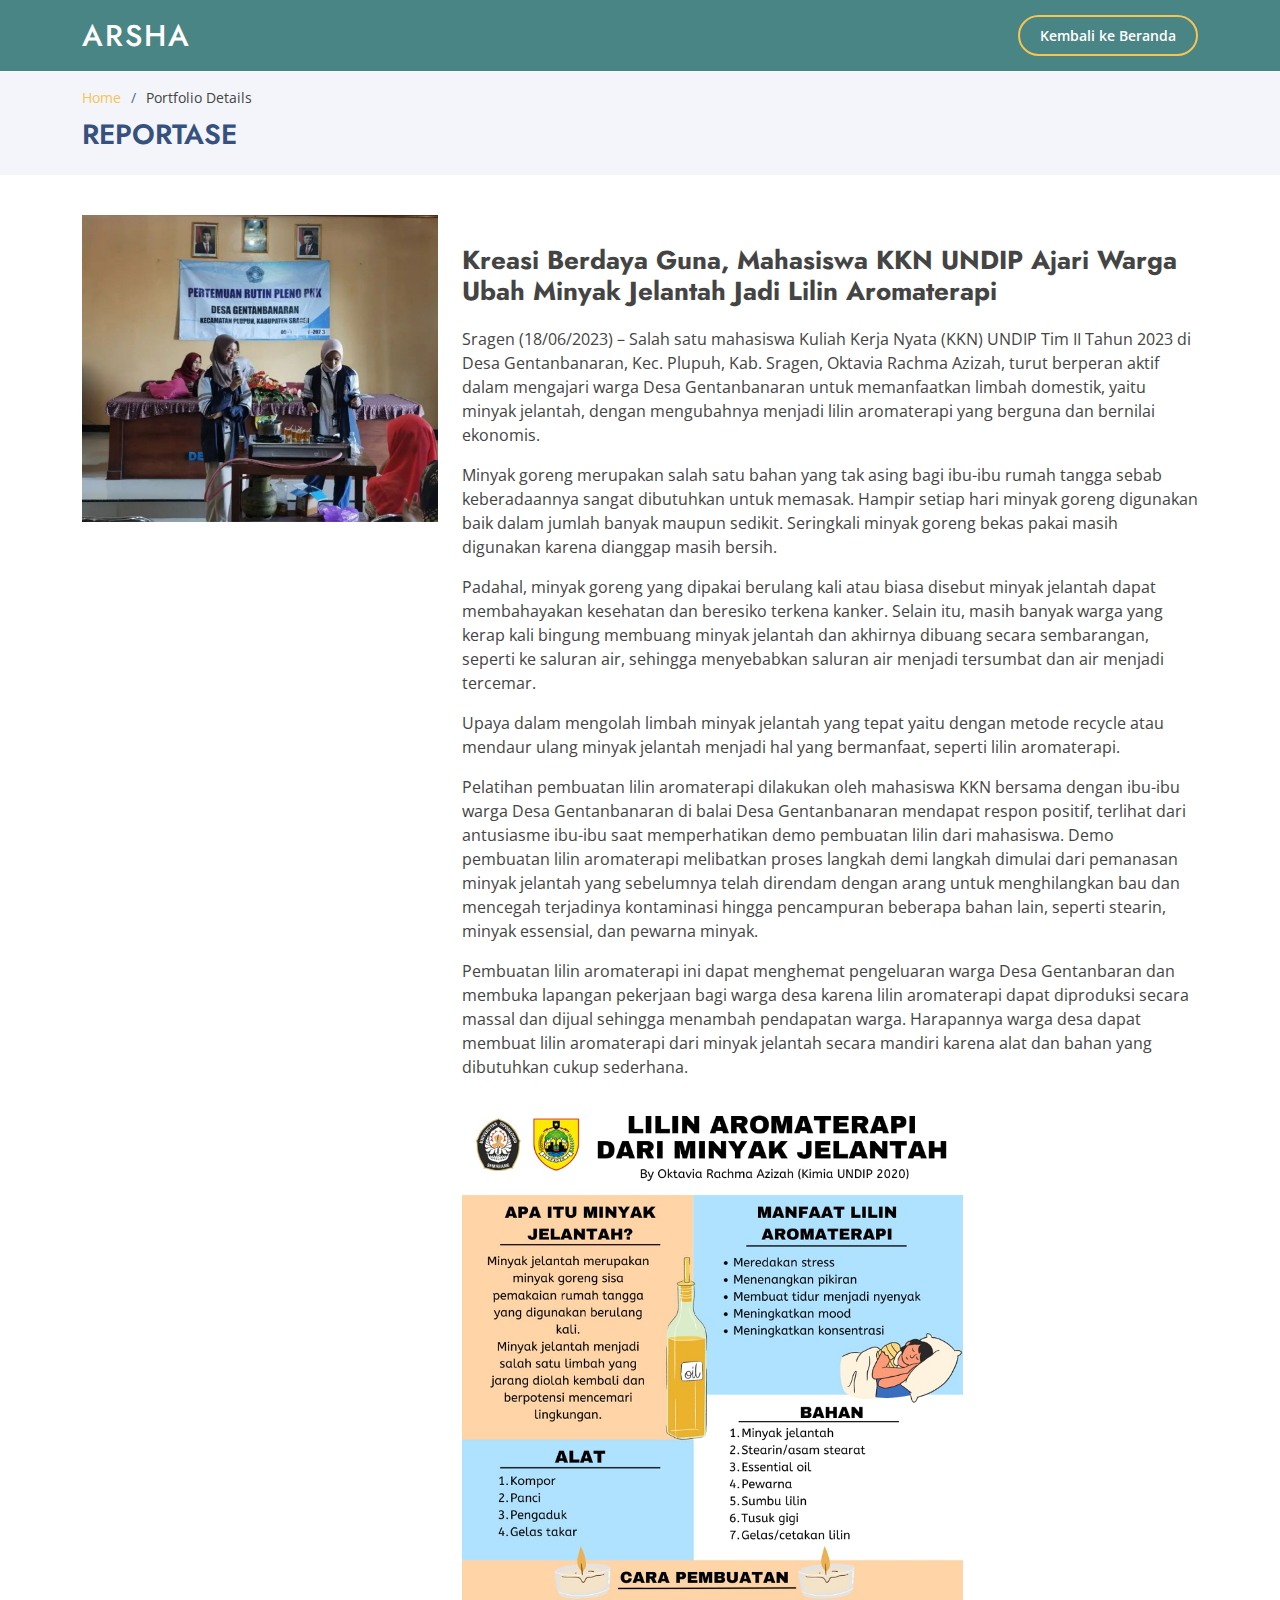
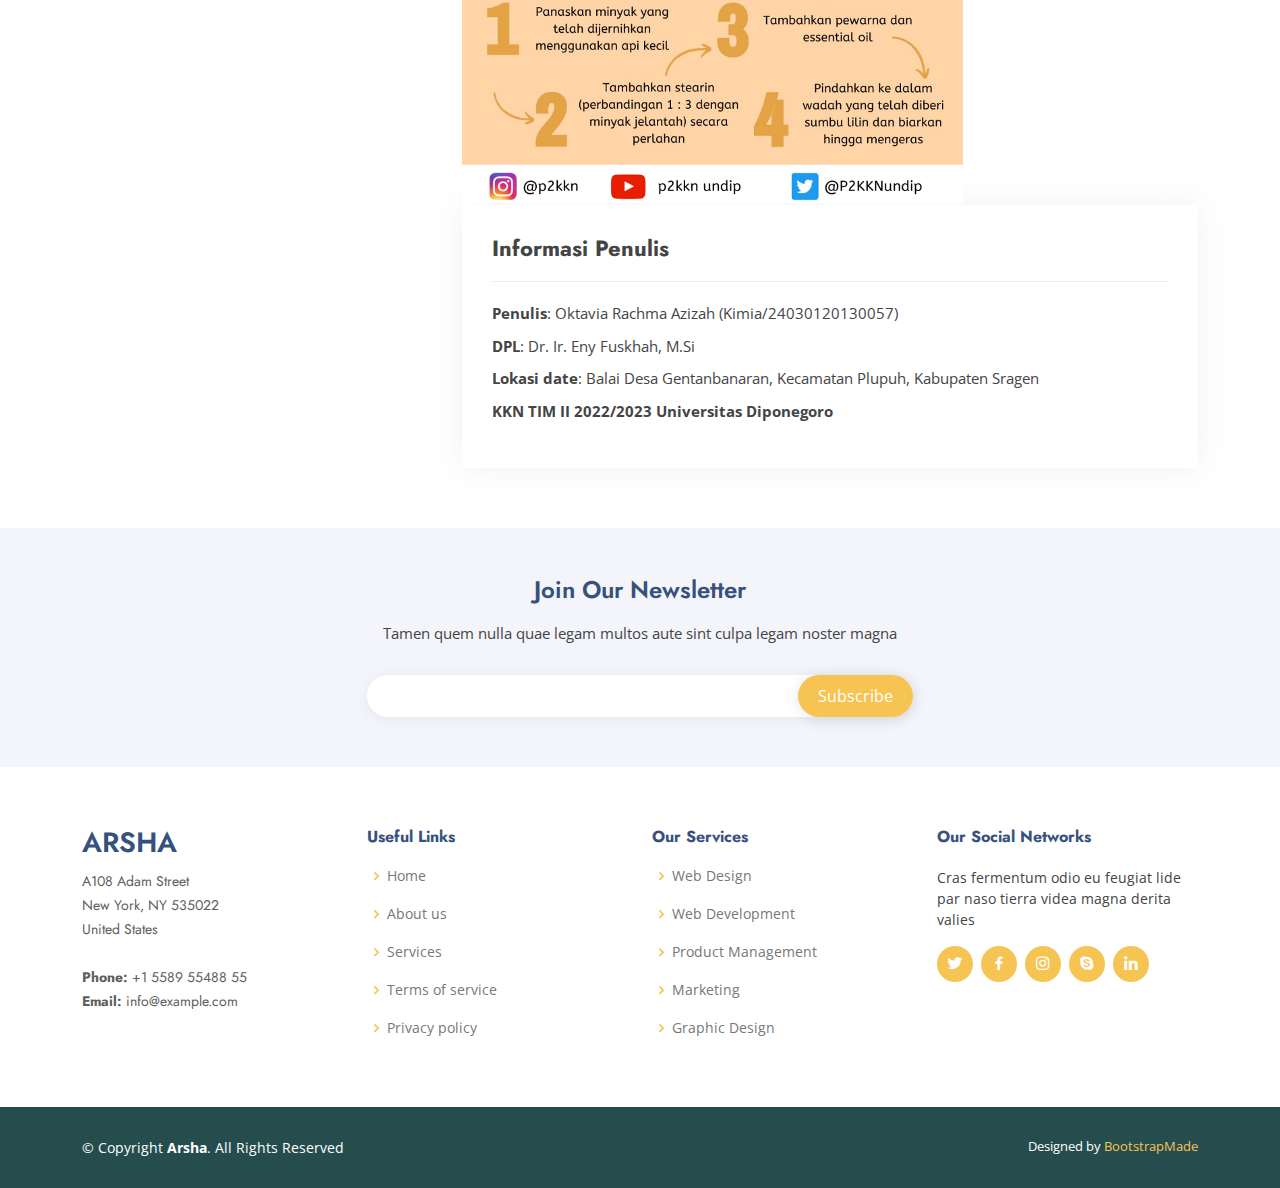
<file: proker-okta-1.html>
<!DOCTYPE html>
<html lang="en">
  <head>
    <meta charset="utf-8" />
    <meta content="width=device-width, initial-scale=1.0" name="viewport" />

    <title>Portfolio Details - Arsha Bootstrap Template</title>
    <meta content="" name="description" />
    <meta content="" name="keywords" />

    <!-- Favicons -->
    <link href="assets/img/favicon.png" rel="icon" />
    <link href="assets/img/apple-touch-icon.png" rel="apple-touch-icon" />

    <!-- Google Fonts -->
    <link href="https://fonts.googleapis.com/css?family=Open+Sans:300,300i,400,400i,600,600i,700,700i|Jost:300,300i,400,400i,500,500i,600,600i,700,700i|Poppins:300,300i,400,400i,500,500i,600,600i,700,700i" rel="stylesheet" />

    <!-- Vendor CSS Files -->
    <link href="assets/vendor/aos/aos.css" rel="stylesheet" />
    <link href="assets/vendor/bootstrap/css/bootstrap.min.css" rel="stylesheet" />
    <link href="assets/vendor/bootstrap-icons/bootstrap-icons.css" rel="stylesheet" />
    <link href="assets/vendor/boxicons/css/boxicons.min.css" rel="stylesheet" />
    <link href="assets/vendor/glightbox/css/glightbox.min.css" rel="stylesheet" />
    <link href="assets/vendor/remixicon/remixicon.css" rel="stylesheet" />
    <link href="assets/vendor/swiper/swiper-bundle.min.css" rel="stylesheet" />

    <!-- Template Main CSS File -->
    <link href="assets/css/style.css" rel="stylesheet" />

    <!-- =======================================================
  * Template Name: Arsha
  * Updated: Jul 05 2023 with Bootstrap v5.3.0
  * Template URL: https://bootstrapmade.com/arsha-free-bootstrap-html-template-corporate/
  * Author: BootstrapMade.com
  * License: https://bootstrapmade.com/license/
  ======================================================== -->
  </head>

  <body>
    <!-- ======= Header ======= -->
    <header id="header" class="fixed-top header-inner-pages">
      <div class="container d-flex align-items-center">
        <h1 class="logo me-auto"><a href="index.html">Arsha</a></h1>
        <!-- Uncomment below if you prefer to use an image logo -->
        <!-- <a href="index.html" class="logo me-auto"><img src="assets/img/logo.png" alt="" class="img-fluid"></a>-->

        <nav id="navbar" class="navbar">
          <ul>
            <li><a class="getstarted scrollto" href="index.html">Kembali ke Beranda</a></li>
          </ul>
          <i class="bi bi-list mobile-nav-toggle"></i>
        </nav>

        <!-- .navbar -->
      </div>
    </header>
    <!-- End Header -->

    <main id="main">
      <!-- ======= Breadcrumbs ======= -->
      <section id="breadcrumbs" class="breadcrumbs">
        <div class="container">
          <ol>
            <li><a href="index.html">Home</a></li>
            <li>Portfolio Details</li>
          </ol>
          <h2>REPORTASE</h2>
        </div>
      </section>
      <!-- End Breadcrumbs -->

      <!-- ======= Portfolio Details Section ======= -->
      <section id="portfolio-details" class="portfolio-details">
        <div class="container">
          <div class="row gy-4">
            <div class="col-lg-4">
              <div class="portfolio-details-slider swiper">
                <div class="swiper-wrapper align-items-center">
                  <div class="swiper-slide">
                    <img src="assets/img/portfolio/proker-okta-1.png" alt="" />
                  </div>
                  <!-- <div class="swiper-slide">
                    <img src="assets/img/portfolio/poster-okta.png" alt="" />
                  </div> -->
                  <!-- <div class="swiper-slide">
                    <img src="assets/img/portfolio/portfolio-3.jpg" alt="" />
                  </div> -->
                </div>
                <div class="swiper-pagination"></div>
              </div>
            </div>

            <div class="col-lg-8">
              <div class="portfolio-description">
                <h2>Kreasi Berdaya Guna, Mahasiswa KKN UNDIP Ajari Warga Ubah Minyak Jelantah Jadi Lilin Aromaterapi</h2>
                <p>
                  Sragen (18/06/2023) – Salah satu mahasiswa Kuliah Kerja Nyata (KKN) UNDIP Tim II Tahun 2023 di Desa Gentanbanaran, Kec. Plupuh, Kab. Sragen, Oktavia Rachma Azizah, turut berperan aktif dalam mengajari warga Desa
                  Gentanbanaran untuk memanfaatkan limbah domestik, yaitu minyak jelantah, dengan mengubahnya menjadi lilin aromaterapi yang berguna dan bernilai ekonomis.
                </p>
                <p>
                  Minyak goreng merupakan salah satu bahan yang tak asing bagi ibu-ibu rumah tangga sebab keberadaannya sangat dibutuhkan untuk memasak. Hampir setiap hari minyak goreng digunakan baik dalam jumlah banyak maupun sedikit.
                  Seringkali minyak goreng bekas pakai masih digunakan karena dianggap masih bersih.
                </p>
                <p>
                  Padahal, minyak goreng yang dipakai berulang kali atau biasa disebut minyak jelantah dapat membahayakan kesehatan dan beresiko terkena kanker. Selain itu, masih banyak warga yang kerap kali bingung membuang minyak jelantah
                  dan akhirnya dibuang secara sembarangan, seperti ke saluran air, sehingga menyebabkan saluran air menjadi tersumbat dan air menjadi tercemar.
                </p>
                <p>Upaya dalam mengolah limbah minyak jelantah yang tepat yaitu dengan metode recycle atau mendaur ulang minyak jelantah menjadi hal yang bermanfaat, seperti lilin aromaterapi.</p>
                <p>
                  Pelatihan pembuatan lilin aromaterapi dilakukan oleh mahasiswa KKN bersama dengan ibu-ibu warga Desa Gentanbanaran di balai Desa Gentanbanaran mendapat respon positif, terlihat dari antusiasme ibu-ibu saat memperhatikan
                  demo pembuatan lilin dari mahasiswa. Demo pembuatan lilin aromaterapi melibatkan proses langkah demi langkah dimulai dari pemanasan minyak jelantah yang sebelumnya telah direndam dengan arang untuk menghilangkan bau dan
                  mencegah terjadinya kontaminasi hingga pencampuran beberapa bahan lain, seperti stearin, minyak essensial, dan pewarna minyak.
                </p>
                <p>
                  Pembuatan lilin aromaterapi ini dapat menghemat pengeluaran warga Desa Gentanbaran dan membuka lapangan pekerjaan bagi warga desa karena lilin aromaterapi dapat diproduksi secara massal dan dijual sehingga menambah
                  pendapatan warga. Harapannya warga desa dapat membuat lilin aromaterapi dari minyak jelantah secara mandiri karena alat dan bahan yang dibutuhkan cukup sederhana.
                </p>
                <img src="assets/img/portfolio/poster-okta.png" alt="" />
              </div>

              <div class="portfolio-info">
                <h3>Informasi Penulis</h3>
                <ul>
                  <li><strong>Penulis</strong>: Oktavia Rachma Azizah (Kimia/24030120130057)</li>
                  <li><strong>DPL</strong>: Dr. Ir. Eny Fuskhah, M.Si</li>
                  <li><strong>Lokasi date</strong>: Balai Desa Gentanbanaran, Kecamatan Plupuh, Kabupaten Sragen</li>
                  <li><strong>KKN TIM II 2022/2023 Universitas Diponegoro</strong></li>
                </ul>
              </div>
            </div>
          </div>
        </div>
      </section>
      <!-- End Portfolio Details Section -->
    </main>
    <!-- End #main -->

    <!-- ======= Footer ======= -->
    <footer id="footer">
      <div class="footer-newsletter">
        <div class="container">
          <div class="row justify-content-center">
            <div class="col-lg-6">
              <h4>Join Our Newsletter</h4>
              <p>Tamen quem nulla quae legam multos aute sint culpa legam noster magna</p>
              <form action="" method="post"><input type="email" name="email" /><input type="submit" value="Subscribe" /></form>
            </div>
          </div>
        </div>
      </div>

      <div class="footer-top">
        <div class="container">
          <div class="row">
            <div class="col-lg-3 col-md-6 footer-contact">
              <h3>Arsha</h3>
              <p>
                A108 Adam Street <br />
                New York, NY 535022<br />
                United States <br /><br />
                <strong>Phone:</strong> +1 5589 55488 55<br />
                <strong>Email:</strong> info@example.com<br />
              </p>
            </div>

            <div class="col-lg-3 col-md-6 footer-links">
              <h4>Useful Links</h4>
              <ul>
                <li><i class="bx bx-chevron-right"></i> <a href="#">Home</a></li>
                <li><i class="bx bx-chevron-right"></i> <a href="#">About us</a></li>
                <li><i class="bx bx-chevron-right"></i> <a href="#">Services</a></li>
                <li><i class="bx bx-chevron-right"></i> <a href="#">Terms of service</a></li>
                <li><i class="bx bx-chevron-right"></i> <a href="#">Privacy policy</a></li>
              </ul>
            </div>

            <div class="col-lg-3 col-md-6 footer-links">
              <h4>Our Services</h4>
              <ul>
                <li><i class="bx bx-chevron-right"></i> <a href="#">Web Design</a></li>
                <li><i class="bx bx-chevron-right"></i> <a href="#">Web Development</a></li>
                <li><i class="bx bx-chevron-right"></i> <a href="#">Product Management</a></li>
                <li><i class="bx bx-chevron-right"></i> <a href="#">Marketing</a></li>
                <li><i class="bx bx-chevron-right"></i> <a href="#">Graphic Design</a></li>
              </ul>
            </div>

            <div class="col-lg-3 col-md-6 footer-links">
              <h4>Our Social Networks</h4>
              <p>Cras fermentum odio eu feugiat lide par naso tierra videa magna derita valies</p>
              <div class="social-links mt-3">
                <a href="#" class="twitter"><i class="bx bxl-twitter"></i></a>
                <a href="#" class="facebook"><i class="bx bxl-facebook"></i></a>
                <a href="#" class="instagram"><i class="bx bxl-instagram"></i></a>
                <a href="#" class="google-plus"><i class="bx bxl-skype"></i></a>
                <a href="#" class="linkedin"><i class="bx bxl-linkedin"></i></a>
              </div>
            </div>
          </div>
        </div>
      </div>

      <div class="container footer-bottom clearfix">
        <div class="copyright">
          &copy; Copyright <strong><span>Arsha</span></strong
          >. All Rights Reserved
        </div>
        <div class="credits">
          <!-- All the links in the footer should remain intact. -->
          <!-- You can delete the links only if you purchased the pro version. -->
          <!-- Licensing information: https://bootstrapmade.com/license/ -->
          <!-- Purchase the pro version with working PHP/AJAX contact form: https://bootstrapmade.com/arsha-free-bootstrap-html-template-corporate/ -->
          Designed by <a href="https://bootstrapmade.com/">BootstrapMade</a>
        </div>
      </div>
    </footer>
    <!-- End Footer -->

    <div id="preloader"></div>
    <a href="#" class="back-to-top d-flex align-items-center justify-content-center"><i class="bi bi-arrow-up-short"></i></a>

    <!-- Vendor JS Files -->
    <script src="assets/vendor/aos/aos.js"></script>
    <script src="assets/vendor/bootstrap/js/bootstrap.bundle.min.js"></script>
    <script src="assets/vendor/glightbox/js/glightbox.min.js"></script>
    <script src="assets/vendor/isotope-layout/isotope.pkgd.min.js"></script>
    <script src="assets/vendor/swiper/swiper-bundle.min.js"></script>
    <script src="assets/vendor/waypoints/noframework.waypoints.js"></script>
    <script src="assets/vendor/php-email-form/validate.js"></script>

    <!-- Template Main JS File -->
    <script src="assets/js/main.js"></script>
  </body>
</html>
</file>
<file: assets/css/style.css>
/**
* Template Name: Arsha
* Updated: Jul 05 2023 with Bootstrap v5.3.0
* Template URL: https://bootstrapmade.com/arsha-free-bootstrap-html-template-corporate/
* Author: BootstrapMade.com
* License: https://bootstrapmade.com/license/
*/

/*--------------------------------------------------------------
# General
--------------------------------------------------------------*/
body {
  font-family: 'Open Sans', sans-serif;
  color: #444444;
}

a {
  color: #f6c453;
  text-decoration: none;
}

a:hover {
  color: #f0a04b;
  text-decoration: none;
}

h1,
h2,
h3,
h4,
h5,
h6 {
  font-family: 'Playfair Display', 'Jost', sans-serif;
}

/*--------------------------------------------------------------
# Preloader
--------------------------------------------------------------*/
#preloader {
  position: fixed;
  top: 0;
  left: 0;
  right: 0;
  bottom: 0;
  z-index: 9999;
  overflow: hidden;
  background: #254d4d;
}

#preloader:before {
  content: '';
  position: fixed;
  top: calc(50% - 30px);
  left: calc(50% - 30px);
  border: 6px solid #37517e;
  border-top-color: #fff;
  border-bottom-color: #fff;
  border-radius: 50%;
  width: 60px;
  height: 60px;
  animation: animate-preloader 1s linear infinite;
}

@keyframes animate-preloader {
  0% {
    transform: rotate(0deg);
  }

  100% {
    transform: rotate(360deg);
  }
}

/*--------------------------------------------------------------
# Back to top button
--------------------------------------------------------------*/
.back-to-top {
  position: fixed;
  visibility: hidden;
  opacity: 0;
  right: 15px;
  bottom: 15px;
  z-index: 996;
  background: #f6c453;
  width: 40px;
  height: 40px;
  border-radius: 50px;
  transition: all 0.4s;
}

.back-to-top i {
  font-size: 24px;
  color: #fff;
  line-height: 0;
}

.back-to-top:hover {
  background: #f0a04b;
  color: #fff;
}

.back-to-top.active {
  visibility: visible;
  opacity: 1;
}

/*--------------------------------------------------------------
# Header
--------------------------------------------------------------*/
#header {
  transition: all 0.5s;
  z-index: 997;
  padding: 15px 0;
}

#header.header-scrolled,
#header.header-inner-pages {
  background: #498585;
}

#header .logo {
  font-size: 30px;
  margin: 0;
  padding: 0;
  line-height: 1;
  font-weight: 500;
  letter-spacing: 2px;
  text-transform: uppercase;
}

#header .logo a {
  color: #fff;
}

#header .logo img {
  max-height: 40px;
}

/*--------------------------------------------------------------
# Navigation Menu
--------------------------------------------------------------*/
/**
* Desktop Navigation 
*/
.navbar {
  padding: 0;
}

.navbar ul {
  margin: 0;
  padding: 0;
  display: flex;
  list-style: none;
  align-items: center;
}

.navbar li {
  position: relative;
}

.navbar a,
.navbar a:focus {
  display: flex;
  align-items: center;
  justify-content: space-between;
  padding: 10px 0 10px 30px;
  font-size: 15px;
  font-weight: 500;
  color: #fff;
  white-space: nowrap;
  transition: 0.3s;
}

.navbar a i,
.navbar a:focus i {
  font-size: 12px;
  line-height: 0;
  margin-left: 5px;
}

.navbar a:hover,
.navbar .active,
.navbar .active:focus,
.navbar li:hover > a {
  color: #f6c453;
}

.navbar .getstarted,
.navbar .getstarted:focus {
  padding: 8px 20px;
  margin-left: 30px;
  border-radius: 50px;
  color: #fff;
  font-size: 14px;
  border: 2px solid #f6c453;
  font-weight: 600;
}

.navbar .getstarted:hover,
.navbar .getstarted:focus:hover {
  color: #fff;
  background: #31a9e1;
}

.navbar .dropdown ul {
  display: block;
  position: absolute;
  left: 14px;
  top: calc(100% + 30px);
  margin: 0;
  padding: 10px 0;
  z-index: 99;
  opacity: 0;
  visibility: hidden;
  background: #fff;
  box-shadow: 0px 0px 30px rgba(127, 137, 161, 0.25);
  transition: 0.3s;
  border-radius: 4px;
}

.navbar .dropdown ul li {
  min-width: 200px;
}

.navbar .dropdown ul a {
  padding: 10px 20px;
  font-size: 14px;
  text-transform: none;
  font-weight: 500;
  color: #0c3c53;
}

.navbar .dropdown ul a i {
  font-size: 12px;
}

.navbar .dropdown ul a:hover,
.navbar .dropdown ul .active:hover,
.navbar .dropdown ul li:hover > a {
  color: #f6c453;
}

.navbar .dropdown:hover > ul {
  opacity: 1;
  top: 100%;
  visibility: visible;
}

.navbar .dropdown .dropdown ul {
  top: 0;
  left: calc(100% - 30px);
  visibility: hidden;
}

.navbar .dropdown .dropdown:hover > ul {
  opacity: 1;
  top: 0;
  left: 100%;
  visibility: visible;
}

@media (max-width: 1366px) {
  .navbar .dropdown .dropdown ul {
    left: -90%;
  }

  .navbar .dropdown .dropdown:hover > ul {
    left: -100%;
  }
}

/**
* Mobile Navigation 
*/
.mobile-nav-toggle {
  color: #fff;
  font-size: 28px;
  cursor: pointer;
  display: none;
  line-height: 0;
  transition: 0.5s;
}

.mobile-nav-toggle.bi-x {
  color: #fff;
}

@media (max-width: 991px) {
  .mobile-nav-toggle {
    display: block;
  }

  .navbar ul {
    display: none;
  }
}

.navbar-mobile {
  position: fixed;
  overflow: hidden;
  top: 0;
  right: 0;
  left: 0;
  bottom: 0;
  background: rgba(40, 58, 90, 0.9);
  transition: 0.3s;
  z-index: 999;
}

.navbar-mobile .mobile-nav-toggle {
  position: absolute;
  top: 15px;
  right: 15px;
}

.navbar-mobile ul {
  display: block;
  position: absolute;
  top: 55px;
  right: 15px;
  bottom: 15px;
  left: 15px;
  padding: 10px 0;
  border-radius: 10px;
  background-color: #fff;
  overflow-y: auto;
  transition: 0.3s;
}

.navbar-mobile a,
.navbar-mobile a:focus {
  padding: 10px 20px;
  font-size: 15px;
  color: #37517e;
}

.navbar-mobile a:hover,
.navbar-mobile .active,
.navbar-mobile li:hover > a {
  color: #f6c453;
}

.navbar-mobile .getstarted,
.navbar-mobile .getstarted:focus {
  margin: 15px;
  color: #37517e;
}

.navbar-mobile .dropdown ul {
  position: static;
  display: none;
  margin: 10px 20px;
  padding: 10px 0;
  z-index: 99;
  opacity: 1;
  visibility: visible;
  background: #fff;
  box-shadow: 0px 0px 30px rgba(127, 137, 161, 0.25);
}

.navbar-mobile .dropdown ul li {
  min-width: 200px;
}

.navbar-mobile .dropdown ul a {
  padding: 10px 20px;
}

.navbar-mobile .dropdown ul a i {
  font-size: 12px;
}

.navbar-mobile .dropdown ul a:hover,
.navbar-mobile .dropdown ul .active:hover,
.navbar-mobile .dropdown ul li:hover > a {
  color: #f6c453;
}

.navbar-mobile .dropdown > .dropdown-active {
  display: block;
  visibility: visible !important;
}

/*--------------------------------------------------------------
# Hero Section
--------------------------------------------------------------*/
#hero {
  width: 100%;
  height: 80vh;
  background: #254d4d;
}

#hero .container {
  padding-top: 72px;
}

#hero h1 {
  margin: 0 0 10px 0;
  font-size: 48px;
  font-weight: 700;
  line-height: 56px;
  color: #fff;
}

#hero h2 {
  color: rgba(255, 255, 255, 0.6);
  margin-bottom: 50px;
  font-size: 24px;
}

#hero .btn-get-started {
  font-family: 'Jost', sans-serif;
  font-weight: 500;
  font-size: 16px;
  letter-spacing: 1px;
  display: inline-block;
  padding: 10px 28px 11px 28px;
  border-radius: 50px;
  transition: 0.5s;
  margin: 10px 0 0 0;
  color: #fff;
  background: #f6c453;
}

#hero .btn-get-started:hover {
  background: #209dd8;
}

#hero .btn-watch-video {
  font-size: 16px;
  display: flex;
  align-items: center;
  transition: 0.5s;
  margin: 10px 0 0 25px;
  color: #fff;
  line-height: 1;
}

#hero .btn-watch-video i {
  line-height: 0;
  color: #fff;
  font-size: 32px;
  transition: 0.3s;
  margin-right: 8px;
}

#hero .btn-watch-video:hover i {
  color: #f6c453;
}

#hero .animated {
  animation: up-down 2s ease-in-out infinite alternate-reverse both;
}

@media (max-width: 991px) {
  #hero {
    height: 100vh;
    text-align: center;
  }

  #hero .animated {
    animation: none;
  }

  #hero .hero-img {
    text-align: center;
  }

  #hero .hero-img img {
    width: 50%;
  }
}

@media (max-width: 768px) {
  #hero h1 {
    font-size: 28px;
    line-height: 36px;
  }

  #hero h2 {
    font-size: 18px;
    line-height: 24px;
    margin-bottom: 30px;
  }

  #hero .hero-img img {
    width: 70%;
  }
}

@media (max-width: 575px) {
  #hero .hero-img img {
    width: 80%;
  }

  #hero .btn-get-started {
    font-size: 16px;
    padding: 10px 24px 11px 24px;
  }
}

@keyframes up-down {
  0% {
    transform: translateY(10px);
  }

  100% {
    transform: translateY(-10px);
  }
}

/*--------------------------------------------------------------
# Sections General
--------------------------------------------------------------*/
section {
  padding: 60px 0;
  overflow: hidden;
}

.section-bg {
  background-color: #f3f5fa;
}

.section-title {
  text-align: center;
  padding-bottom: 30px;
}

.section-title h2 {
  font-size: 32px;
  font-weight: bold;
  text-transform: uppercase;
  margin-bottom: 20px;
  padding-bottom: 20px;
  position: relative;
  color: #37517e;
}

.section-title h2::before {
  content: '';
  position: absolute;
  display: block;
  width: 120px;
  height: 1px;
  background: #ddd;
  bottom: 1px;
  left: calc(50% - 60px);
}

.section-title h2::after {
  content: '';
  position: absolute;
  display: block;
  width: 40px;
  height: 3px;
  background: #f6c453;
  bottom: 0;
  left: calc(50% - 20px);
}

.section-title p {
  margin-bottom: 0;
}

/*--------------------------------------------------------------
# Clients
--------------------------------------------------------------*/
.clients {
  padding: 12px 0;
  text-align: center;
}

.clients img {
  max-width: 45%;
  transition: all 0.4s ease-in-out;
  display: inline-block;
  padding: 15px 0;
  filter: grayscale(100);
}

.clients img:hover {
  filter: none;
  transform: scale(1.1);
}

@media (max-width: 768px) {
  .clients img {
    max-width: 40%;
  }
}

/*--------------------------------------------------------------
# About Us
--------------------------------------------------------------*/
.about .content h3 {
  font-weight: 600;
  font-size: 26px;
}

.about .content ul {
  list-style: none;
  padding: 0;
}

.about .content ul li {
  padding-left: 28px;
  position: relative;
}

.about .content ul li + li {
  margin-top: 10px;
}

.about .content ul i {
  position: absolute;
  left: 0;
  top: 2px;
  font-size: 20px;
  color: #f6c453;
  line-height: 1;
}

.about .content p:last-child {
  margin-bottom: 0;
}

.about .content .btn-learn-more {
  font-family: 'Poppins', sans-serif;
  font-weight: 500;
  font-size: 14px;
  letter-spacing: 1px;
  display: inline-block;
  padding: 12px 32px;
  border-radius: 4px;
  transition: 0.3s;
  line-height: 1;
  color: #f6c453;
  animation-delay: 0.8s;
  margin-top: 6px;
  border: 2px solid #f6c453;
}

.about .content .btn-learn-more:hover {
  background: #f6c453;
  color: #fff;
  text-decoration: none;
}

/*--------------------------------------------------------------
# Why Us
--------------------------------------------------------------*/
.why-us .content {
  padding: 60px 100px 0 100px;
}

.why-us .content h3 {
  font-weight: 400;
  font-size: 34px;
  color: #37517e;
}

.why-us .content h4 {
  font-size: 20px;
  font-weight: 700;
  margin-top: 5px;
}

.why-us .content p {
  font-size: 15px;
  color: #848484;
}

.why-us .img {
  background-size: contain;
  background-repeat: no-repeat;
  background-position: center center;
}

.why-us .accordion-list {
  padding: 0 100px 60px 100px;
}

.why-us .accordion-list ul {
  padding: 0;
  list-style: none;
}

.why-us .accordion-list li + li {
  margin-top: 15px;
}

.why-us .accordion-list li {
  padding: 20px;
  background: #fff;
  border-radius: 4px;
}

.why-us .accordion-list a {
  display: block;
  position: relative;
  font-family: 'Poppins', sans-serif;
  font-size: 16px;
  line-height: 24px;
  font-weight: 500;
  padding-right: 30px;
  outline: none;
  cursor: pointer;
}

.why-us .accordion-list span {
  color: #f6c453;
  font-weight: 600;
  font-size: 18px;
  padding-right: 10px;
}

.why-us .accordion-list i {
  font-size: 24px;
  position: absolute;
  right: 0;
  top: 0;
}

.why-us .accordion-list p {
  margin-bottom: 0;
  padding: 10px 0 0 0;
}

.why-us .accordion-list .icon-show {
  display: none;
}

.why-us .accordion-list a.collapsed {
  color: #343a40;
}

.why-us .accordion-list a.collapsed:hover {
  color: #f6c453;
}

.why-us .accordion-list a.collapsed .icon-show {
  display: inline-block;
}

.why-us .accordion-list a.collapsed .icon-close {
  display: none;
}

@media (max-width: 1024px) {
  .why-us .content,
  .why-us .accordion-list {
    padding-left: 0;
    padding-right: 0;
  }
}

@media (max-width: 992px) {
  .why-us .img {
    min-height: 400px;
  }

  .why-us .content {
    padding-top: 30px;
  }

  .why-us .accordion-list {
    padding-bottom: 30px;
  }
}

@media (max-width: 575px) {
  .why-us .img {
    min-height: 200px;
  }
}

/*--------------------------------------------------------------
# Skills
--------------------------------------------------------------*/
.skills .content h3 {
  font-weight: 700;
  font-size: 32px;
  color: #37517e;
  font-family: 'Poppins', sans-serif;
}

.skills .content ul {
  list-style: none;
  padding: 0;
}

.skills .content ul li {
  padding-bottom: 10px;
}

.skills .content ul i {
  font-size: 20px;
  padding-right: 4px;
  color: #f6c453;
}

.skills .content p:last-child {
  margin-bottom: 0;
}

.skills .progress {
  height: 60px;
  display: block;
  background: none;
  border-radius: 0;
}

.skills .progress .skill {
  padding: 0;
  margin: 0 0 6px 0;
  text-transform: uppercase;
  display: block;
  font-weight: 600;
  font-family: 'Poppins', sans-serif;
  color: #37517e;
}

.skills .progress .skill .val {
  float: right;
  font-style: normal;
}

.skills .progress-bar-wrap {
  background: #e8edf5;
  height: 10px;
}

.skills .progress-bar {
  width: 1px;
  height: 10px;
  transition: 0.9s;
  background-color: #4668a2;
}

/*--------------------------------------------------------------
# Services
--------------------------------------------------------------*/
.services .icon-box {
  box-shadow: 0px 0 25px 0 rgba(0, 0, 0, 0.1);
  padding: 50px 30px;
  transition: all ease-in-out 0.4s;
  background: #fff;
}

.services .icon-box .icon {
  margin-bottom: 10px;
}

.services .icon-box .icon i {
  color: #f6c453;
  font-size: 36px;
  transition: 0.3s;
}

.services .icon-box h4 {
  font-weight: 500;
  margin-bottom: 15px;
  font-size: 24px;
}

.services .icon-box h4 a {
  color: #37517e;
  transition: ease-in-out 0.3s;
}

.services .icon-box p {
  line-height: 24px;
  font-size: 14px;
  margin-bottom: 0;
}

.services .icon-box:hover {
  transform: translateY(-10px);
}

.services .icon-box:hover h4 a {
  color: #f6c453;
}

/*--------------------------------------------------------------
# Cta
--------------------------------------------------------------*/
.cta {
  background: linear-gradient(rgba(40, 58, 90, 0.9), rgba(40, 58, 90, 0.9)), url('../img/cta-bg.jpg') fixed center center;
  background-size: cover;
  padding: 120px 0;
}

.cta h3 {
  color: #fff;
  font-size: 28px;
  font-weight: 700;
}

.cta p {
  color: #fff;
}

.cta .cta-btn {
  font-family: 'Jost', sans-serif;
  font-weight: 500;
  font-size: 16px;
  letter-spacing: 1px;
  display: inline-block;
  padding: 12px 40px;
  border-radius: 50px;
  transition: 0.5s;
  margin: 10px;
  border: 2px solid #fff;
  color: #fff;
}

.cta .cta-btn:hover {
  background: #f6c453;
  border: 2px solid #f6c453;
}

@media (max-width: 1024px) {
  .cta {
    background-attachment: scroll;
  }
}

@media (min-width: 769px) {
  .cta .cta-btn-container {
    display: flex;
    align-items: center;
    justify-content: flex-end;
  }
}

/*--------------------------------------------------------------
# Portfolio
--------------------------------------------------------------*/
.portfolio #portfolio-flters {
  list-style: none;
  margin-bottom: 20px;
}

.portfolio #portfolio-flters li {
  cursor: pointer;
  display: inline-block;
  margin: 10px 5px;
  font-size: 15px;
  font-weight: 500;
  line-height: 1;
  color: #444444;
  transition: all 0.3s;
  padding: 8px 20px;
  border-radius: 50px;
  font-family: 'Poppins', sans-serif;
}

.portfolio #portfolio-flters li:hover,
.portfolio #portfolio-flters li.filter-active {
  background: #f6c453;
  color: #fff;
}

.portfolio .portfolio-item {
  margin-bottom: 30px;
}

.portfolio .portfolio-item .portfolio-img {
  overflow: hidden;
}

.portfolio .portfolio-item .portfolio-img img {
  transition: all 0.6s;
}

.portfolio .portfolio-item .portfolio-info {
  opacity: 0;
  position: absolute;
  left: 15px;
  bottom: 0;
  z-index: 3;
  right: 15px;
  transition: all 0.3s;
  background: rgba(55, 81, 126, 0.8);
  padding: 10px 15px;
}

.portfolio .portfolio-item .portfolio-info h4 {
  font-size: 18px;
  color: #fff;
  font-weight: 600;
  color: #fff;
  margin-bottom: 0px;
}

.portfolio .portfolio-item .portfolio-info p {
  color: #f9fcfe;
  font-size: 14px;
  margin-bottom: 0;
}

.portfolio .portfolio-item .portfolio-info .preview-link,
.portfolio .portfolio-item .portfolio-info .details-link {
  position: absolute;
  right: 40px;
  font-size: 24px;
  top: calc(50% - 18px);
  color: #fff;
  transition: 0.3s;
}

.portfolio .portfolio-item .portfolio-info .preview-link:hover,
.portfolio .portfolio-item .portfolio-info .details-link:hover {
  color: #f6c453;
}

.portfolio .portfolio-item .portfolio-info .details-link {
  right: 10px;
}

.portfolio .portfolio-item:hover .portfolio-img img {
  transform: scale(1.15);
}

.portfolio .portfolio-item:hover .portfolio-info {
  opacity: 1;
}

/*--------------------------------------------------------------
# Portfolio Details
--------------------------------------------------------------*/
.portfolio-details {
  padding-top: 40px;
}

.portfolio-details .portfolio-details-slider img {
  width: 100%;
}

.portfolio-details .portfolio-details-slider .swiper-pagination {
  margin-top: 20px;
  position: relative;
}

.portfolio-details .portfolio-details-slider .swiper-pagination .swiper-pagination-bullet {
  width: 12px;
  height: 12px;
  background-color: #fff;
  opacity: 1;
  border: 1px solid #f6c453;
}

.portfolio-details .portfolio-details-slider .swiper-pagination .swiper-pagination-bullet-active {
  background-color: #f6c453;
}

.portfolio-details .portfolio-info {
  padding: 30px;
  box-shadow: 0px 0 30px rgba(55, 81, 126, 0.08);
}

.portfolio-details .portfolio-info h3 {
  font-size: 22px;
  font-weight: 700;
  margin-bottom: 20px;
  padding-bottom: 20px;
  border-bottom: 1px solid #eee;
}

.portfolio-details .portfolio-info ul {
  list-style: none;
  padding: 0;
  font-size: 15px;
}

.portfolio-details .portfolio-info ul li + li {
  margin-top: 10px;
}

.portfolio-details .portfolio-description {
  padding-top: 30px;
}

.portfolio-details .portfolio-description h2 {
  font-size: 26px;
  font-weight: 700;
  margin-bottom: 20px;
}

.portfolio-details .portfolio-description p {
  padding: 0;
}

/*--------------------------------------------------------------
# Team
--------------------------------------------------------------*/
.team .member {
  position: relative;
  box-shadow: 0px 2px 15px rgba(0, 0, 0, 0.1);
  padding: 30px;
  border-radius: 5px;
  background: #fff;
  transition: 0.5s;
  height: 100%;
}

.team .member .pic {
  overflow: hidden;
  width: 180px;
  border-radius: 10%;
}

.team .member .pic img {
  transition: ease-in-out 0.3s;
}

.team .member:hover {
  transform: translateY(-10px);
}

.team .member .member-info {
  padding-left: 30px;
}

.team .member h4 {
  font-weight: 700;
  margin-bottom: 5px;
  font-size: 20px;
  color: #37517e;
}

.team .member span {
  display: block;
  font-size: 15px;
  padding-bottom: 10px;
  position: relative;
  font-weight: 500;
}

.team .member span::after {
  content: '';
  position: absolute;
  display: block;
  width: 50px;
  height: 1px;
  background: #cbd6e9;
  bottom: 0;
  left: 0;
}

.team .member p {
  margin: 10px 0 0 0;
  font-size: 14px;
}

.team .member .social {
  margin-top: 12px;
  display: flex;
  align-items: center;
  justify-content: flex-start;
}

.team .member .social a {
  transition: ease-in-out 0.3s;
  display: flex;
  align-items: center;
  justify-content: center;
  border-radius: 50px;
  width: 32px;
  height: 32px;
  background: #eff2f8;
}

.team .member .social a i {
  color: #37517e;
  font-size: 16px;
  margin: 0 2px;
}

.team .member .social a:hover {
  background: #f6c453;
}

.team .member .social a:hover i {
  color: #fff;
}

.team .member .social a + a {
  margin-left: 8px;
}

/*--------------------------------------------------------------
# Pricing
--------------------------------------------------------------*/
.pricing .row {
  padding-top: 40px;
}

.pricing .box {
  padding: 60px 40px;
  box-shadow: 0 3px 20px -2px rgba(20, 45, 100, 0.1);
  background: #fff;
  height: 100%;
  border-top: 4px solid #fff;
  border-radius: 5px;
}

.pricing h3 {
  font-weight: 500;
  margin-bottom: 15px;
  font-size: 20px;
  color: #37517e;
}

.pricing h4 {
  font-size: 48px;
  color: #37517e;
  font-weight: 400;
  font-family: 'Jost', sans-serif;
  margin-bottom: 25px;
}

.pricing h4 sup {
  font-size: 28px;
}

.pricing h4 span {
  color: #f6c453;
  font-size: 18px;
  display: block;
}

.pricing ul {
  padding: 20px 0;
  list-style: none;
  color: #999;
  text-align: left;
  line-height: 20px;
}

.pricing ul li {
  padding: 10px 0 10px 30px;
  position: relative;
}

.pricing ul i {
  color: #28a745;
  font-size: 24px;
  position: absolute;
  left: 0;
  top: 6px;
}

.pricing ul .na {
  color: #ccc;
}

.pricing ul .na i {
  color: #ccc;
}

.pricing ul .na span {
  text-decoration: line-through;
}

.pricing .buy-btn {
  display: inline-block;
  padding: 12px 35px;
  border-radius: 50px;
  color: #f6c453;
  transition: none;
  font-size: 16px;
  font-weight: 500;
  font-family: 'Jost', sans-serif;
  transition: 0.3s;
  border: 1px solid #f6c453;
}

.pricing .buy-btn:hover {
  background: #f6c453;
  color: #fff;
}

.pricing .featured {
  border-top-color: #f6c453;
}

.pricing .featured .buy-btn {
  background: #f6c453;
  color: #fff;
}

.pricing .featured .buy-btn:hover {
  background: #23a3df;
}

@media (max-width: 992px) {
  .pricing .box {
    max-width: 60%;
    margin: 0 auto 30px auto;
  }
}

@media (max-width: 767px) {
  .pricing .box {
    max-width: 80%;
    margin: 0 auto 30px auto;
  }
}

@media (max-width: 420px) {
  .pricing .box {
    max-width: 100%;
    margin: 0 auto 30px auto;
  }
}

/*--------------------------------------------------------------
# Frequently Asked Questions
--------------------------------------------------------------*/
.faq .faq-list {
  padding: 0 100px;
}

.faq .faq-list ul {
  padding: 0;
  list-style: none;
}

.faq .faq-list li + li {
  margin-top: 15px;
}

.faq .faq-list li {
  padding: 20px;
  background: #fff;
  border-radius: 4px;
  position: relative;
}

.faq .faq-list a {
  display: block;
  position: relative;
  font-family: 'Poppins', sans-serif;
  font-size: 16px;
  line-height: 24px;
  font-weight: 500;
  padding: 0 30px;
  outline: none;
  cursor: pointer;
}

.faq .faq-list .icon-help {
  font-size: 24px;
  position: absolute;
  right: 0;
  left: 20px;
  color: #f6c453;
}

.faq .faq-list .icon-show,
.faq .faq-list .icon-close {
  font-size: 24px;
  position: absolute;
  right: 0;
  top: 0;
}

.faq .faq-list p {
  margin-bottom: 0;
  padding: 10px 0 0 0;
}

.faq .faq-list .icon-show {
  display: none;
}

.faq .faq-list a.collapsed {
  color: #37517e;
  transition: 0.3s;
}

.faq .faq-list a.collapsed:hover {
  color: #f6c453;
}

.faq .faq-list a.collapsed .icon-show {
  display: inline-block;
}

.faq .faq-list a.collapsed .icon-close {
  display: none;
}

@media (max-width: 1200px) {
  .faq .faq-list {
    padding: 0;
  }
}

/*--------------------------------------------------------------
# Contact
--------------------------------------------------------------*/
.contact .info {
  border-top: 3px solid #f6c453;
  border-bottom: 3px solid #f6c453;
  padding: 30px;
  background: #fff;
  width: 100%;
  box-shadow: 0 0 24px 0 rgba(0, 0, 0, 0.1);
}

.contact .info i {
  font-size: 20px;
  color: #f6c453;
  float: left;
  width: 44px;
  height: 44px;
  background: #e7f5fb;
  display: flex;
  justify-content: center;
  align-items: center;
  border-radius: 50px;
  transition: all 0.3s ease-in-out;
}

.contact .info h4 {
  padding: 0 0 0 60px;
  font-size: 22px;
  font-weight: 600;
  margin-bottom: 5px;
  color: #37517e;
}

.contact .info p {
  padding: 0 0 10px 60px;
  margin-bottom: 20px;
  font-size: 14px;
  color: #6182ba;
}

.contact .info .email p {
  padding-top: 5px;
}

.contact .info .social-links {
  padding-left: 60px;
}

.contact .info .social-links a {
  font-size: 18px;
  display: inline-block;
  background: #333;
  color: #fff;
  line-height: 1;
  padding: 8px 0;
  border-radius: 50%;
  text-align: center;
  width: 36px;
  height: 36px;
  transition: 0.3s;
  margin-right: 10px;
}

.contact .info .social-links a:hover {
  background: #f6c453;
  color: #fff;
}

.contact .info .email:hover i,
.contact .info .address:hover i,
.contact .info .phone:hover i {
  background: #f6c453;
  color: #fff;
}

.contact .php-email-form {
  width: 100%;
  border-top: 3px solid #f6c453;
  border-bottom: 3px solid #f6c453;
  padding: 30px;
  background: #fff;
  box-shadow: 0 0 24px 0 rgba(0, 0, 0, 0.12);
}

.contact .php-email-form .form-group {
  padding-bottom: 8px;
}

.contact .php-email-form .validate {
  display: none;
  color: red;
  margin: 0 0 15px 0;
  font-weight: 400;
  font-size: 13px;
}

.contact .php-email-form .error-message {
  display: none;
  color: #fff;
  background: #ed3c0d;
  text-align: left;
  padding: 15px;
  font-weight: 600;
}

.contact .php-email-form .error-message br + br {
  margin-top: 25px;
}

.contact .php-email-form .sent-message {
  display: none;
  color: #fff;
  background: #18d26e;
  text-align: center;
  padding: 15px;
  font-weight: 600;
}

.contact .php-email-form .loading {
  display: none;
  background: #fff;
  text-align: center;
  padding: 15px;
}

.contact .php-email-form .loading:before {
  content: '';
  display: inline-block;
  border-radius: 50%;
  width: 24px;
  height: 24px;
  margin: 0 10px -6px 0;
  border: 3px solid #18d26e;
  border-top-color: #eee;
  animation: animate-loading 1s linear infinite;
}

.contact .php-email-form .form-group {
  margin-bottom: 20px;
}

.contact .php-email-form label {
  padding-bottom: 8px;
}

.contact .php-email-form input,
.contact .php-email-form textarea {
  border-radius: 0;
  box-shadow: none;
  font-size: 14px;
  border-radius: 4px;
}

.contact .php-email-form input:focus,
.contact .php-email-form textarea:focus {
  border-color: #f6c453;
}

.contact .php-email-form input {
  height: 44px;
}

.contact .php-email-form textarea {
  padding: 10px 12px;
}

.contact .php-email-form button[type='submit'] {
  background: #f6c453;
  border: 0;
  padding: 12px 34px;
  color: #fff;
  transition: 0.4s;
  border-radius: 50px;
}

.contact .php-email-form button[type='submit']:hover {
  background: #209dd8;
}

@keyframes animate-loading {
  0% {
    transform: rotate(0deg);
  }

  100% {
    transform: rotate(360deg);
  }
}

/*--------------------------------------------------------------
# Breadcrumbs
--------------------------------------------------------------*/
.breadcrumbs {
  padding: 15px 0;
  background: #f3f5fa;
  min-height: 40px;
  margin-top: 72px;
}

@media (max-width: 992px) {
  .breadcrumbs {
    margin-top: 68px;
  }
}

.breadcrumbs h2 {
  font-size: 28px;
  font-weight: 600;
  color: #37517e;
}

.breadcrumbs ol {
  display: flex;
  flex-wrap: wrap;
  list-style: none;
  padding: 0 0 10px 0;
  margin: 0;
  font-size: 14px;
}

.breadcrumbs ol li + li {
  padding-left: 10px;
}

.breadcrumbs ol li + li::before {
  display: inline-block;
  padding-right: 10px;
  color: #4668a2;
  content: '/';
}

/*--------------------------------------------------------------
# Footer
--------------------------------------------------------------*/
#footer {
  font-size: 14px;
  background: #254d4d;
}

#footer .footer-newsletter {
  padding: 50px 0;
  background: #f3f5fa;
  text-align: center;
  font-size: 15px;
  color: #444444;
}

#footer .footer-newsletter h4 {
  font-size: 24px;
  margin: 0 0 20px 0;
  padding: 0;
  line-height: 1;
  font-weight: 600;
  color: #37517e;
}

#footer .footer-newsletter form {
  margin-top: 30px;
  background: #fff;
  padding: 6px 10px;
  position: relative;
  border-radius: 50px;
  box-shadow: 0px 2px 15px rgba(0, 0, 0, 0.06);
  text-align: left;
}

#footer .footer-newsletter form input[type='email'] {
  border: 0;
  padding: 4px 8px;
  width: calc(100% - 100px);
}

#footer .footer-newsletter form input[type='submit'] {
  position: absolute;
  top: 0;
  right: 0;
  bottom: 0;
  border: 0;
  background: none;
  font-size: 16px;
  padding: 0 20px;
  background: #f6c453;
  color: #fff;
  transition: 0.3s;
  border-radius: 50px;
  box-shadow: 0px 2px 15px rgba(0, 0, 0, 0.1);
}

#footer .footer-newsletter form input[type='submit']:hover {
  background: #209dd8;
}

#footer .footer-top {
  padding: 60px 0 30px 0;
  background: #fff;
}

#footer .footer-top .footer-contact {
  margin-bottom: 30px;
}

#footer .footer-top .footer-contact h3 {
  font-size: 28px;
  margin: 0 0 10px 0;
  padding: 2px 0 2px 0;
  line-height: 1;
  text-transform: uppercase;
  font-weight: 600;
  color: #37517e;
}

#footer .footer-top .footer-contact p {
  font-size: 14px;
  line-height: 24px;
  margin-bottom: 0;
  font-family: 'Jost', sans-serif;
  color: #5e5e5e;
}

#footer .footer-top h4 {
  font-size: 16px;
  font-weight: bold;
  color: #37517e;
  position: relative;
  padding-bottom: 12px;
}

#footer .footer-top .footer-links {
  margin-bottom: 30px;
}

#footer .footer-top .footer-links ul {
  list-style: none;
  padding: 0;
  margin: 0;
}

#footer .footer-top .footer-links ul i {
  padding-right: 2px;
  color: #f6c453;
  font-size: 18px;
  line-height: 1;
}

#footer .footer-top .footer-links ul li {
  padding: 10px 0;
  display: flex;
  align-items: center;
}

#footer .footer-top .footer-links ul li:first-child {
  padding-top: 0;
}

#footer .footer-top .footer-links ul a {
  color: #777777;
  transition: 0.3s;
  display: inline-block;
  line-height: 1;
}

#footer .footer-top .footer-links ul a:hover {
  text-decoration: none;
  color: #f6c453;
}

#footer .footer-top .social-links a {
  font-size: 18px;
  display: inline-block;
  background: #f6c453;
  color: #fff;
  line-height: 1;
  padding: 8px 0;
  margin-right: 4px;
  border-radius: 50%;
  text-align: center;
  width: 36px;
  height: 36px;
  transition: 0.3s;
}

#footer .footer-top .social-links a:hover {
  background: #209dd8;
  color: #fff;
  text-decoration: none;
}

#footer .footer-bottom {
  padding-top: 30px;
  padding-bottom: 30px;
  color: #fff;
}

#footer .copyright {
  float: left;
}

#footer .credits {
  float: right;
  font-size: 13px;
}

#footer .credits a {
  transition: 0.3s;
}

@media (max-width: 768px) {
  #footer .footer-bottom {
    padding-top: 20px;
    padding-bottom: 20px;
  }

  #footer .copyright,
  #footer .credits {
    text-align: center;
    float: none;
  }

  #footer .credits {
    padding-top: 4px;
  }
}
</file>
